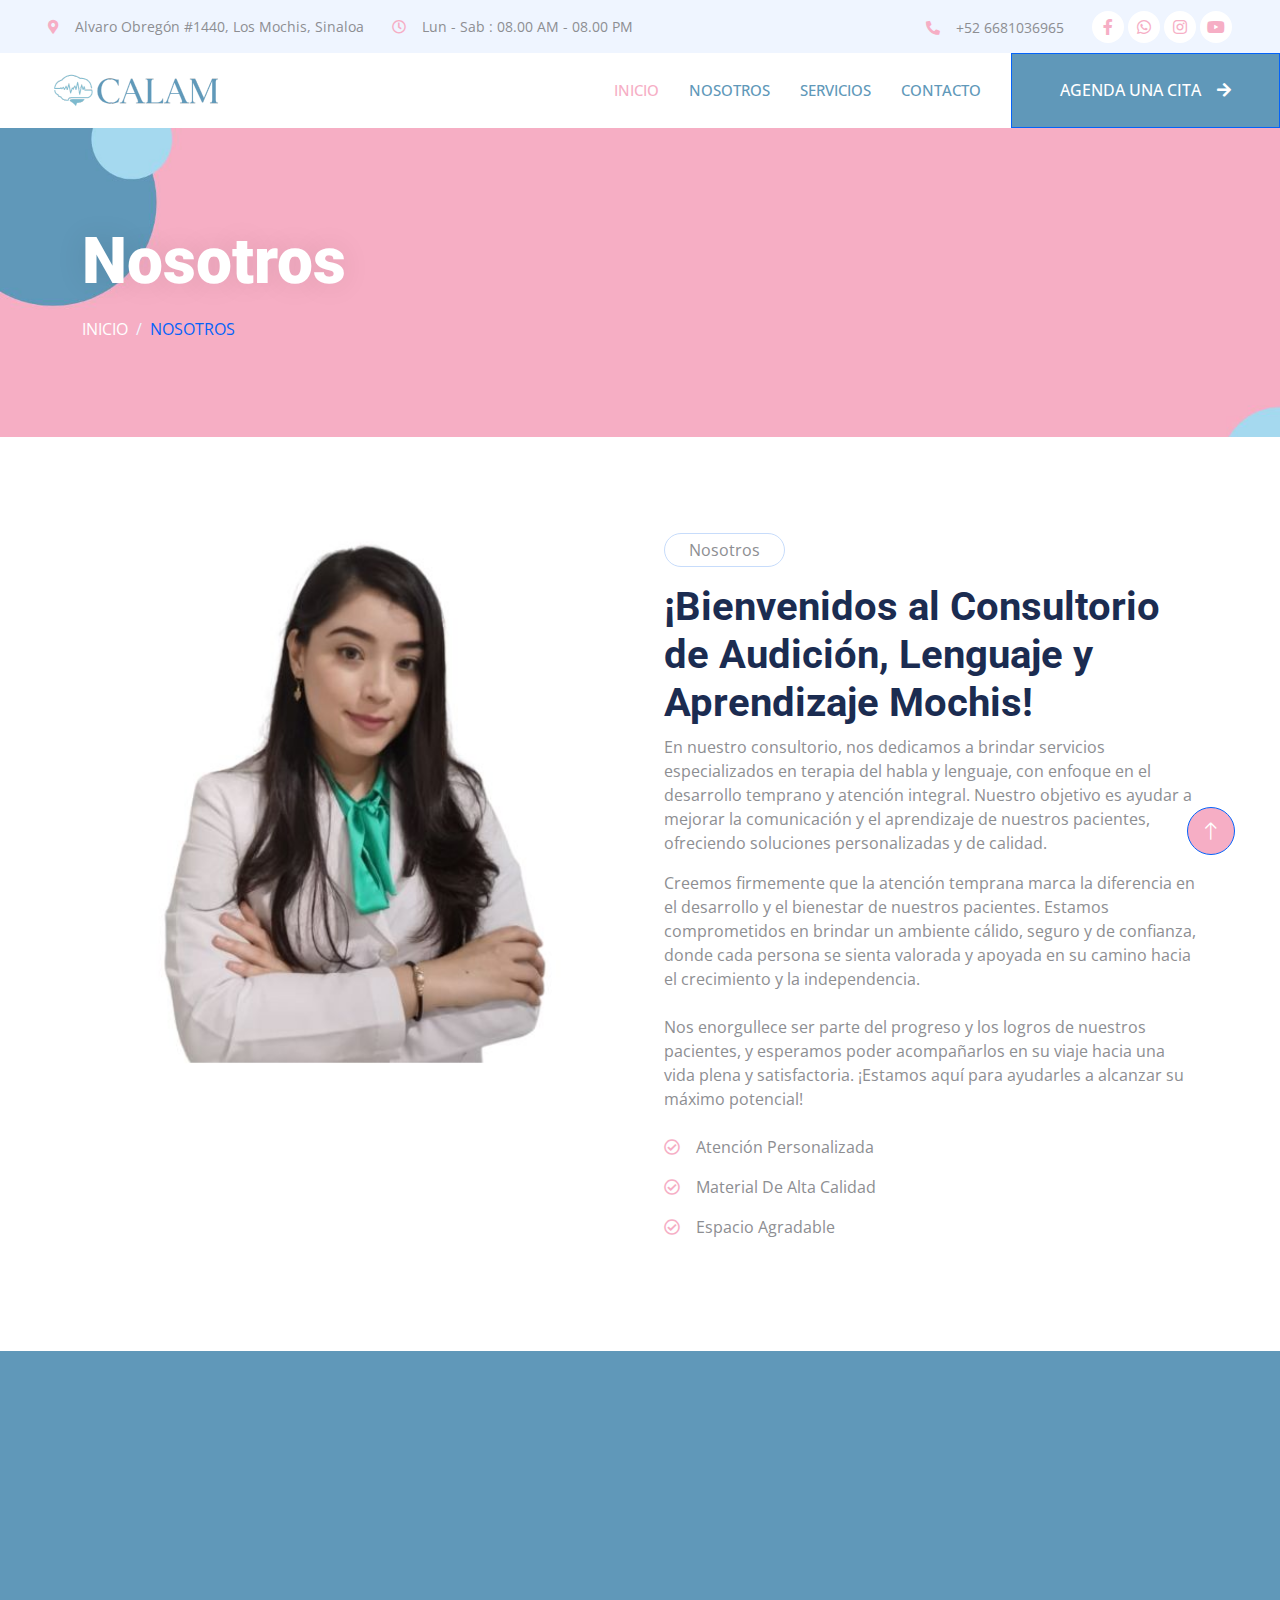
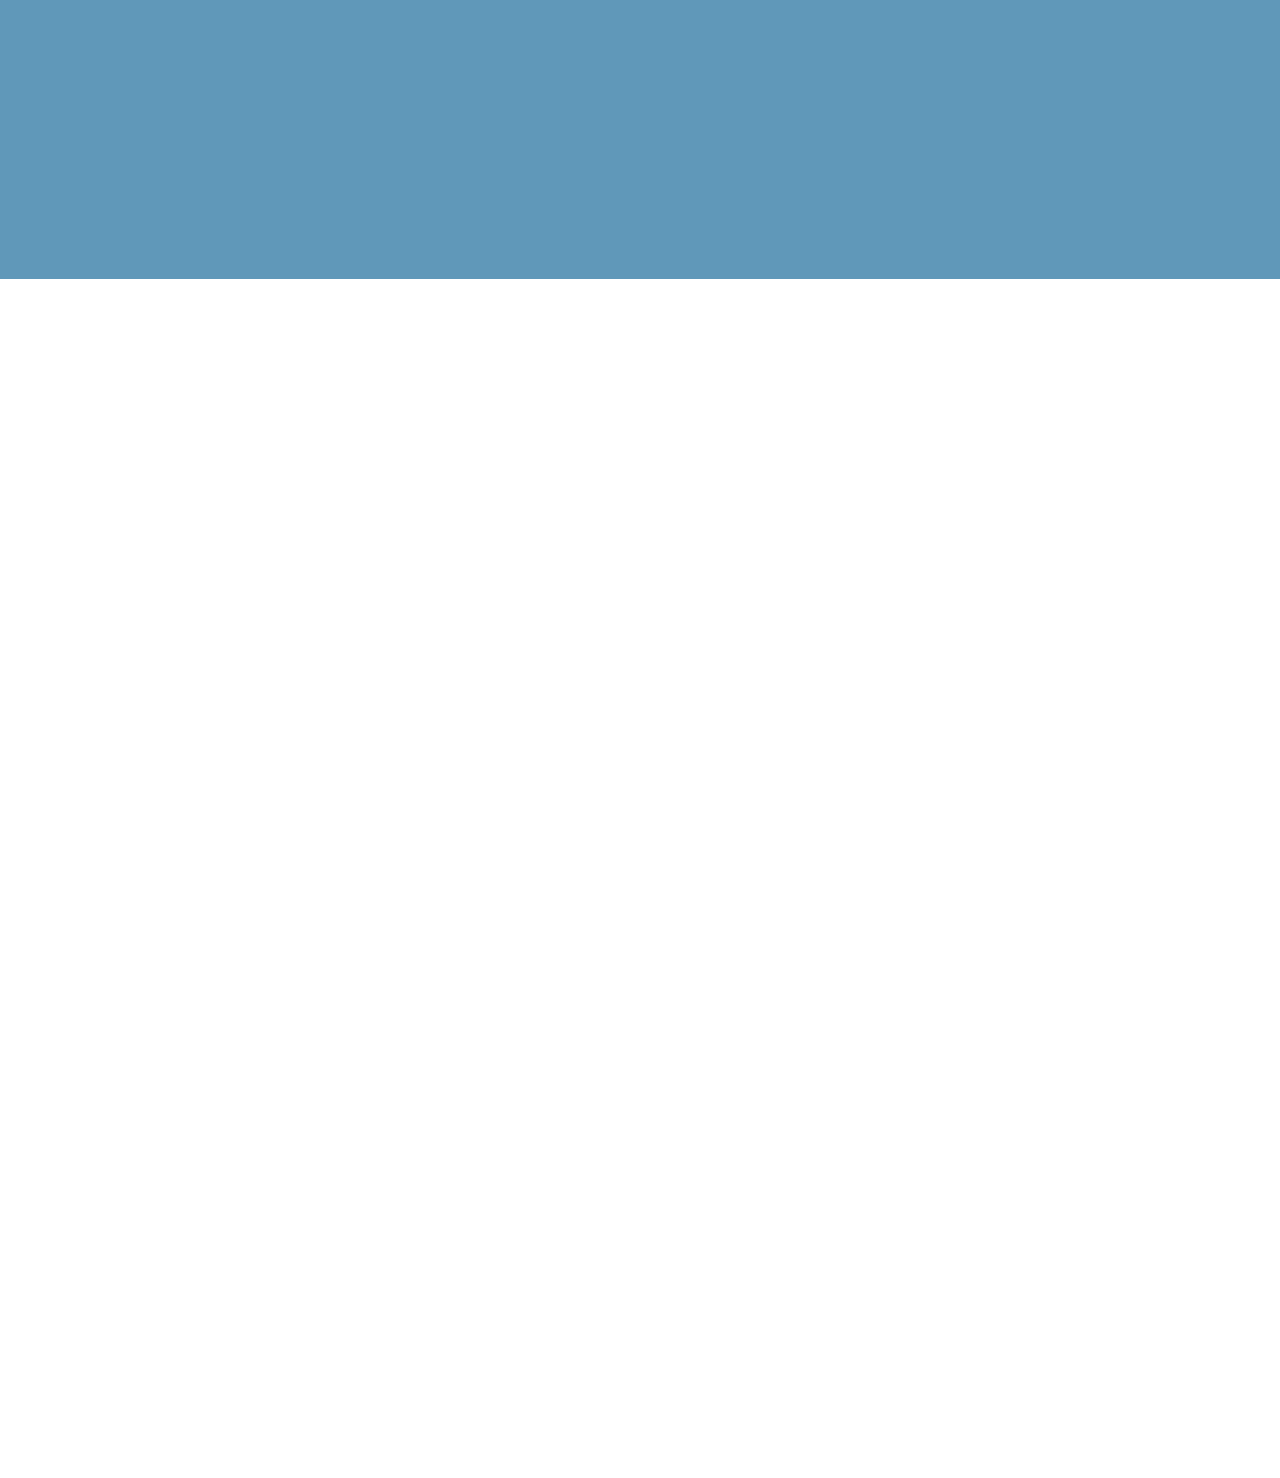
<file: CALAM/about.html>
<!DOCTYPE html>
<html lang="en">
  <head>
    <meta charset="utf-8" />
    <title>CALAM</title>
    <meta content="width=device-width, initial-scale=1.0" name="viewport" />
    <meta content="" name="keywords" />
    <meta content="" name="description" />

    <!-- Favicon -->
    <link href="img/logoi.png" rel="icon" />

    <!-- Google Web Fonts -->
    <link rel="preconnect" href="https://fonts.googleapis.com" />
    <link rel="preconnect" href="https://fonts.gstatic.com" crossorigin />
    <link
      href="https://fonts.googleapis.com/css2?family=Open+Sans:wght@400;500&family=Roboto:wght@500;700;900&display=swap"
      rel="stylesheet"
    />

    <!-- Icon Font Stylesheet -->
    <link
      href="https://cdnjs.cloudflare.com/ajax/libs/font-awesome/5.10.0/css/all.min.css"
      rel="stylesheet"
    />
    <link
      href="https://cdn.jsdelivr.net/npm/bootstrap-icons@1.4.1/font/bootstrap-icons.css"
      rel="stylesheet"
    />

    <!-- Libraries Stylesheet -->
    <link href="lib/animate/animate.min.css" rel="stylesheet" />
    <link href="lib/owlcarousel/assets/owl.carousel.min.css" rel="stylesheet" />
    <link
      href="lib/tempusdominus/css/tempusdominus-bootstrap-4.min.css"
      rel="stylesheet"
    />

    <!-- Customized Bootstrap Stylesheet -->
    <link href="css/bootstrap.min.css" rel="stylesheet" />

    <!-- Template Stylesheet -->
    <link href="css/style.css" rel="stylesheet" />
  </head>

  <body>
    <!-- Spinner Start -->
    <div
      id="spinner"
      class="show bg-white position-fixed translate-middle w-100 vh-100 top-50 start-50 d-flex align-items-center justify-content-center"
    >
      <div
        class="spinner-grow text-primary"
        style="width: 3rem; height: 3rem"
        role="status"
      >
        <span class="sr-only">Cargando...</span>
      </div>
    </div>
    <!-- Spinner End -->

    <!-- Topbar Start -->
    <div class="container-fluid bg-light p-0 wow fadeIn" data-wow-delay="0.1s">
      <div class="row gx-0 d-none d-lg-flex">
        <div class="col-lg-7 px-5 text-start">
          <div class="h-100 d-inline-flex align-items-center py-3 me-4">
            <small class="fa fa-map-marker-alt text-custom me-3"></small>
            <small>Alvaro Obregón #1440, Los Mochis, Sinaloa</small>
          </div>
          <div class="h-100 d-inline-flex align-items-center py-3">
            <small class="far fa-clock text-custom me-3"></small>
            <small>Lun - Sab : 08.00 AM - 08.00 PM</small>
          </div>
        </div>
        <div class="col-lg-5 px-5 text-end">
          <div class="h-100 d-inline-flex align-items-center py-3 me-4">
            <small class="fa fa-phone-alt text-custom me-3"></small>
            <small>+52 6681036965</small>
          </div>
          <div class="h-100 d-inline-flex align-items-center">
            <a
              class="btn btn-sm-square rounded-circle bg-white text-primary me-1"
              href="https://www.facebook.com/CALAM.Centrodeaudicionlenguajeyaprendizajemochis"
              ><i class="fab fa-facebook-f" style="color: #f6aec5"></i
            ></a>
            <a
              class="btn btn-sm-square rounded-circle bg-white text-primary me-1"
              href="https://api.whatsapp.com/send?phone=5216681036965"
              ><i class="fab fa-whatsapp" style="color: #f6aec5"></i
            ></a>
            <a
              class="btn btn-sm-square rounded-circle bg-white text-primary me-1"
              href="https://www.instagram.com/calam_losmochis"
              ><i class="fab fa-instagram" style="color: #f6aec5"></i
            ></a>
            <a
              class="btn btn-sm-square rounded-circle bg-white text-primary me-0"
              href="https://www.youtube.com/@calam_lm"
              ><i class="fab fa-youtube" style="color: #f6aec5"></i
            ></a>
          </div>
        </div>
      </div>
    </div>

    <!-- Topbar End -->

    <!-- Navbar Start -->
    <nav
      class="navbar navbar-expand-lg bg-white navbar-light sticky-top p-0 wow fadeIn"
      data-wow-delay="0.1s"
    >
      <a
        href="index.html"
        class="navbar-brand d-flex align-items-center px-4 px-lg-5"
      >
        <h1 class="m-0 text-primary">
          <img src="img/logo.png" alt="Logo" />
        </h1>
      </a>
      <button
        type="button"
        class="navbar-toggler me-4"
        data-bs-toggle="collapse"
        data-bs-target="#navbarCollapse"
      >
        <span class="navbar-toggler-icon"></span>
      </button>
      <div class="collapse navbar-collapse" id="navbarCollapse">
        <div class="navbar-nav ms-auto p-4 p-lg-0">
          <a href="index.html" class="nav-item nav-link active">Inicio</a>
          <a href="about.html" class="nav-item nav-link">Nosotros</a>
          <a href="service.html" class="nav-item nav-link">Servicios</a>
          <a href="contact.html" class="nav-item nav-link">Contacto</a>
        </div>
        <a
          href="https://api.whatsapp.com/send?phone=5216684221395"
          class="btn btn-primary rounded-0 py-4 px-lg-5 d-none d-lg-block"
          style="background-color: #6098b9"
          >AGENDA UNA CITA<i class="fa fa-arrow-right ms-3"></i
        ></a>
      </div>
    </nav>
    <!-- Navbar End -->

    <!-- Page Header Start -->
    <div
      class="container-fluid page-header py-5 mb-5 wow fadeIn"
      data-wow-delay="0.1s"
    >
      <div class="container py-5">
        <h1 class="display-3 text-white mb-3 animated slideInDown">Nosotros</h1>
        <nav aria-label="breadcrumb animated slideInDown">
          <ol class="breadcrumb text-uppercase mb-0">
            <li class="breadcrumb-item">
              <a class="text-white" href="#">Inicio</a>
            </li>
            <li class="breadcrumb-item text-primary active" aria-current="page">
              Nosotros
            </li>
          </ol>
        </nav>
      </div>
    </div>
    <!-- Page Header End -->

    <!-- About Start -->
    <div class="container-xxl py-5">
      <div class="container">
        <div class="row g-5">
          <div class="col-lg-6 wow fadeIn" data-wow-delay="0.1s">
            <div class="d-flex flex-column">
              <img
                class="img-fluid rounded w-100 align-self-end"
                src="img/about-2.jpg"
                alt=""
              />
            </div>
          </div>
          <div class="col-lg-6 wow fadeIn" data-wow-delay="0.5s">
            <p class="d-inline-block border rounded-pill py-1 px-4">Nosotros</p>
            <h1 class="text-mb-3">
              ¡Bienvenidos al Consultorio de Audición, Lenguaje y Aprendizaje
              Mochis!
            </h1>
            <p>
              En nuestro consultorio, nos dedicamos a brindar servicios
              especializados en terapia del habla y lenguaje, con enfoque en el
              desarrollo temprano y atención integral. Nuestro objetivo es
              ayudar a mejorar la comunicación y el aprendizaje de nuestros
              pacientes, ofreciendo soluciones personalizadas y de calidad.
            </p>
            <p class="mb-4">
              Creemos firmemente que la atención temprana marca la diferencia en
              el desarrollo y el bienestar de nuestros pacientes. Estamos
              comprometidos en brindar un ambiente cálido, seguro y de
              confianza, donde cada persona se sienta valorada y apoyada en su
              camino hacia el crecimiento y la independencia.
            </p>
            <p class="mb-4">
              Nos enorgullece ser parte del progreso y los logros de nuestros
              pacientes, y esperamos poder acompañarlos en su viaje hacia una
              vida plena y satisfactoria. ¡Estamos aquí para ayudarles a
              alcanzar su máximo potencial!
            </p>
            <p>
              <i class="far fa-check-circle text-custom me-3"></i>Atención
              Personalizada
            </p>
            <p>
              <i class="far fa-check-circle text-custom me-3"></i>Material De
              Alta Calidad
            </p>
            <p>
              <i class="far fa-check-circle text-custom me-3"></i>Espacio
              Agradable
            </p>
          </div>
        </div>
      </div>
    </div>
    <!-- About End -->

    <!-- Feature Start -->
    <div class="container-fluid bg-custom overflow-hidden my-5 px-lg-0">
      <div class="container feature px-lg-0">
        <div class="row g-0 mx-lg-0">
          <div
            class="col-lg-6 feature-text py-5 wow fadeIn"
            data-wow-delay="0.1s"
          >
            <div class="p-lg-5 ps-lg-0">
              <p
                class="d-inline-block border rounded-pill text-light py-1 px-4"
              >
                Características
              </p>
              <h1 class="text-white mb-4">Por qué elegirnos</h1>
              <p class="text-white mb-4 pb-2">
                Recibe el apoyo necesario en tu camino hacia el crecimiento, el
                aprendizaje y una mejor calidad de vida
              </p>
              <div class="row g-4">
                <div class="col-6">
                  <div class="d-flex align-items-center">
                    <div
                      class="d-flex flex-shrink-0 align-items-center justify-content-center rounded-circle bg-light"
                      style="width: 55px; height: 55px"
                    >
                      <i class="fa fa-user-md text-custom2"></i>
                    </div>
                    <div class="ms-4">
                      <h5 class="text-white mb-0">Terapeutas Certificados</h5>
                    </div>
                  </div>
                </div>
                <div class="col-6">
                  <div class="d-flex align-items-center">
                    <div
                      class="d-flex flex-shrink-0 align-items-center justify-content-center rounded-circle bg-light"
                      style="width: 55px; height: 55px"
                    >
                      <i class="fa fa-check text-custom2"></i>
                    </div>
                    <div class="ms-4">
                      <h5 class="text-white mb-0">Atención Personalizada</h5>
                    </div>
                  </div>
                </div>
                <div class="col-6">
                  <div class="d-flex align-items-center">
                    <div
                      class="d-flex flex-shrink-0 align-items-center justify-content-center rounded-circle bg-light"
                      style="width: 55px; height: 55px"
                    >
                      <i class="fa fa-comment-medical text-custom2"></i>
                    </div>
                    <div class="ms-4">
                      <h5 class="text-white mb-0">Consulta Positiva</h5>
                    </div>
                  </div>
                </div>
                <div class="col-6">
                  <div class="d-flex align-items-center">
                    <div
                      class="d-flex flex-shrink-0 align-items-center justify-content-center rounded-circle bg-light"
                      style="width: 55px; height: 55px"
                    >
                      <i class="fa fa-headphones text-custom2"></i>
                    </div>
                    <div class="ms-4">
                      <h5 class="text-white mb-0">Ayuda en Línea</h5>
                    </div>
                  </div>
                </div>
              </div>
            </div>
          </div>
          <div
            class="col-lg-6 pe-lg-0 wow fadeIn"
            data-wow-delay="0.5s"
            style="min-height: 400px"
          >
            <div class="position-relative h-100">
              <img
                class="position-absolute img-fluid w-100 h-100"
                src="img/feature2.jpg"
                style="object-fit: cover"
                alt=""
              />
            </div>
          </div>
        </div>
      </div>
    </div>
    <!-- Feature End -->

  <!-- Team Start -->
  <div class="container-xxl py-5">
    <div class="container">
      <div class="text-center mx-auto mb-5 wow fadeInUp" data-wow-delay="0.1s" style="max-width: 600px">
        <p class="d-inline-block border rounded-pill py-1 px-4">Terapeutas</p>
        <h1>Nuestros Terapeutas</h1>
      </div>
      <div class="row g-4 justify-content-center">
        <div class="col-lg-3 col-md-6 wow fadeInUp" data-wow-delay="0.1s">
          <div class="team-item position-relative rounded overflow-hidden">
            <div class="overflow-hidden">
              <img class="img-fluid" src="img/team-1.jpg" alt="">
            </div>
            <div class="team-text bg-light text-center p-4">
              <h5>María José Guerrero Vea</h5>
              <p class="text-custom">Terapia de Audición y Lenguaje</p>
              <div class="team-social text-center">
                <a class="btn btn-square" href="https://www.facebook.com/CALAM.Centrodeaudicionlenguajeyaprendizajemochis"><i class="fab fa-facebook-f"></i></a>
                <a class="btn btn-square" href="https://api.whatsapp.com/send?phone=5216681036965"><i class="fab fa-whatsapp"></i></a>
                <a class="btn btn-square" href="https://www.instagram.com/calam_losmochis"><i class="fab fa-instagram"></i></a>
              </div>
            </div>
          </div>
        </div>
        <div class="col-lg-3 col-md-6 wow fadeInUp" data-wow-delay="0.3s">
          <div class="team-item position-relative rounded overflow-hidden">
            <div class="overflow-hidden">
              <img class="img-fluid" src="img/team-2.jpg" alt="">
            </div>
            <div class="team-text bg-light text-center p-4">
              <h5>Mónica Sandoval</h5>
              <p class="text-custom">Psicología</p>
              <div class="team-social text-center">
                <a class="btn btn-square" href="https://www.facebook.com/CALAM.Centrodeaudicionlenguajeyaprendizajemochis"><i class="fab fa-facebook-f"></i></a>
                <a class="btn btn-square" href="https://api.whatsapp.com/send?phone=5216681036965"><i class="fab fa-whatsapp"></i></a>
                <a class="btn btn-square" href="https://www.instagram.com/calam_losmochis"><i class="fab fa-instagram"></i></a>
              </div>
            </div>
          </div>
        </div>
      </div>
    </div>
  </div>
</div>
<!-- Team End -->

    <!-- Footer Start -->
    <div
      class="container-fluid bg-custom text-light footer mt-5 pt-5 wow fadeIn"
      data-wow-delay="0.1s"
    >
      <div class="container py-5">
        <div class="row g-5">
          <div class="col-lg-3 col-md-6">
            <h5 class="text-light mb-4">Dirección</h5>
            <p class="mb-2">
              <i class="fa fa-map-marker-alt me-3"></i>Alvaro Obregón #1440
            </p>
            <p class="mb-2">
              <i class="fa fa-phone-alt me-3"></i>+52 6681036965
            </p>
            <p class="mb-2">
              <i class="fa fa-envelope me-3"></i>contacto.calam@gmail.com
            </p>
            <div class="d-flex pt-2">
              <a
                class="btn btn-outline-light btn-social rounded-circle"
                href="https://api.whatsapp.com/send?phone=5216681036965"
                ><i class="fab fa-whatsapp"></i
              ></a>
              <a
                class="btn btn-outline-light btn-social rounded-circle"
                href="https://www.facebook.com/CALAM.Centrodeaudicionlenguajeyaprendizajemochis"
                ><i class="fab fa-facebook-f"></i
              ></a>
              <a
                class="btn btn-outline-light btn-social rounded-circle"
                href="https://www.instagram.com/calam_losmochis"
                ><i class="fab fa-instagram"></i
              ></a>
              <a
                class="btn btn-outline-light btn-social rounded-circle"
                href="https://www.youtube.com/@calam_lm"
                ><i class="fab fa-youtube"></i
              ></a>
            </div>
          </div>
          <div class="col-lg-3 col-md-6">
            <h5 class="text-light mb-4">Servicios</h5>
            <a class="btn btn-link" href="service.html">Terapia de Habla y Lenguaje</a>
            <a class="btn btn-link" href="service.html">Disfagia Orofaríngea</a>
            <a class="btn btn-link" href="service.html">Apoyo Extra Escolar</a>
            <a class="btn btn-link" href="service.html">Lesiones Cerebrales</a>
            <a class="btn btn-link" href="service.html">Terapia Psicológica</a>
            <a class="btn btn-link" href="service.html">Rehabilitación Física</a>
          </div>
          <div class="col-lg-3 col-md-6">
            <h5 class="text-light mb-4">Links Rápidos</h5>
            <a class="btn btn-link" href="about.html">Nosotros</a>
            <a class="btn btn-link" href="contact.html">Contacto</a>
            <a class="btn btn-link" href="service.html">Servicios</a>
            <a class="btn btn-link" href="https://wa.me/5216681036965?text=Hola%20Quisiera%20agendar%20una%20cita%20en%20el%20Consultorio%20de%20Audición,%20Lenguaje%20y%20Aprendizaje">Ayuda</a>
          </div>
          <div class="col-lg-3 col-md-6">
            <h5 class="text-light mb-4">Novedades</h5>
            <p>Te mantendremos informado sobre nuestras actualizaciones</p>
            <div class="position-relative mx-auto" style="max-width: 400px">
              <input
                class="form-control border-0 w-100 py-3 ps-4 pe-5"
                type="text"
                placeholder="Télefono"
              />
              <a
              type="button"
              class="btn btn-primary py-2 position-absolute top-0 end-0 mt-2 me-2"
              style="background-color: #f6aec5"
              href="https://wa.me/5216681036965?text=Hola%20Quisiera%20agendar%20una%20cita%20en%20el%20Consultorio%20de%20Audición,%20Lenguaje%20y%20Aprendizaje"
            >
              Enviar
            </a>
            </div>
          </div>
        </div>
      </div>
      <div class="container">
        <div class="copyright">
          <div class="row">
            <div class="col-md-6 text-center text-md-start mb-3 mb-md-0">
              &copy;
              <a class="border-bottom" href="https://calam.com.mx">CALAM</a>,
              Todos los derechos reservados.
            </div>
            <div class="col-md-6 text-center text-md-end">
              Diseñado por
              <a class="border-bottom" href="https://calam.com.mx">CALAM</a>
            </div>
          </div>
        </div>
      </div>
    </div>
    <!-- Footer End -->

    <!-- Back to Top -->
    <a
      href="#"
      class="btn btn-lg btn-primary btn-lg-square rounded-circle back-to-top"
      style="background-color: #f6aec5"
      ><i class="bi bi-arrow-up" style="background-color: #f6aec5"></i
    ></a>

    <!-- JavaScript Libraries -->
    <script src="https://code.jquery.com/jquery-3.4.1.min.js"></script>
    <script src="https://cdn.jsdelivr.net/npm/bootstrap@5.0.0/dist/js/bootstrap.bundle.min.js"></script>
    <script src="lib/wow/wow.min.js"></script>
    <script src="lib/easing/easing.min.js"></script>
    <script src="lib/waypoints/waypoints.min.js"></script>
    <script src="lib/counterup/counterup.min.js"></script>
    <script src="lib/owlcarousel/owl.carousel.min.js"></script>
    <script src="lib/tempusdominus/js/moment.min.js"></script>
    <script src="lib/tempusdominus/js/moment-timezone.min.js"></script>
    <script src="lib/tempusdominus/js/tempusdominus-bootstrap-4.min.js"></script>

    <!-- Template Javascript -->
    <script src="js/main.js"></script>
  </body>
</html>
</file>
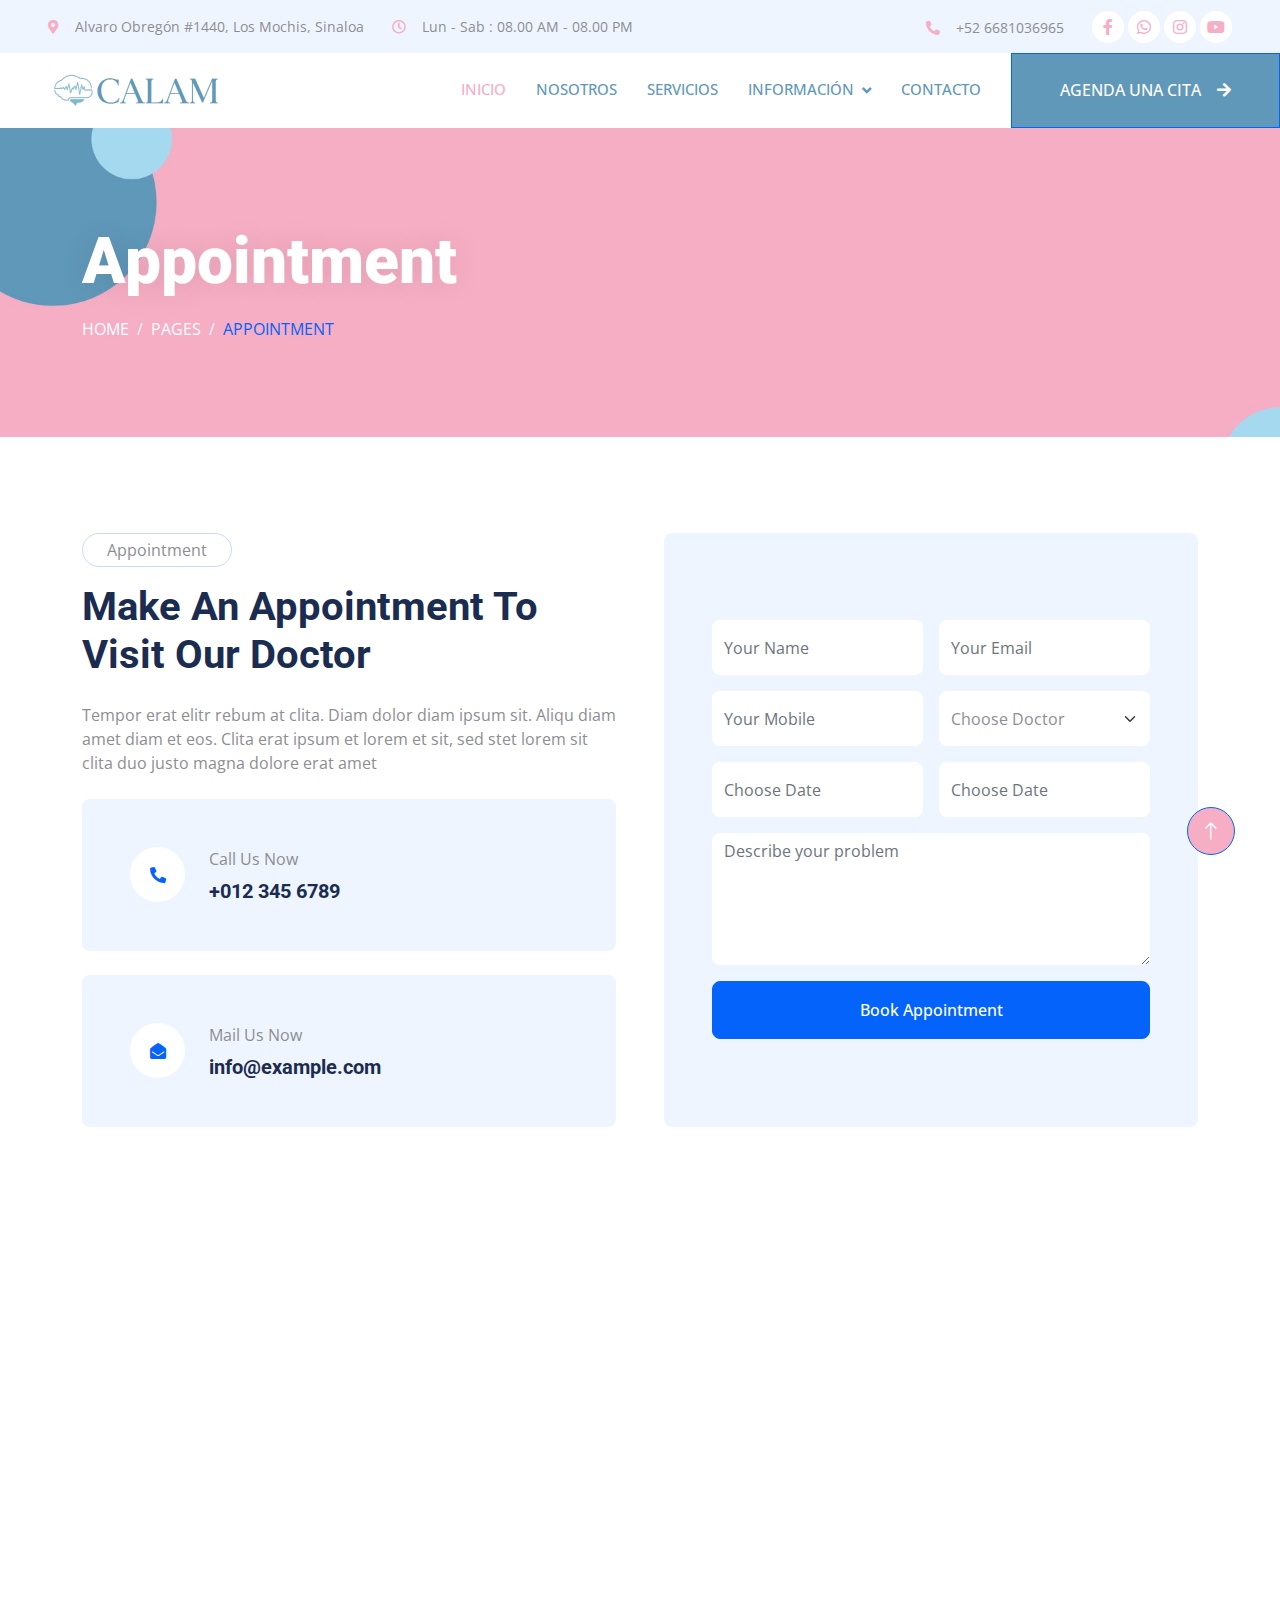
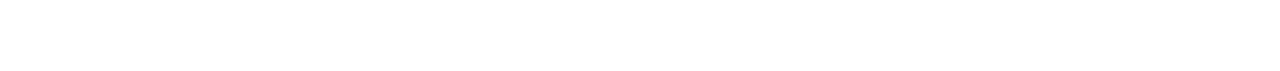
<file: CALAM/appointment.html>
<!DOCTYPE html>
<html lang="en">

<head>
    <meta charset="utf-8">
    <title>CALAM</title>
    <meta content="width=device-width, initial-scale=1.0" name="viewport">
    <meta content="" name="keywords">
    <meta content="" name="description">

    <!-- Favicon -->
    <link href="img/logoi.png" rel="icon">

    <!-- Google Web Fonts -->
    <link rel="preconnect" href="https://fonts.googleapis.com">
    <link rel="preconnect" href="https://fonts.gstatic.com" crossorigin>
    <link
        href="https://fonts.googleapis.com/css2?family=Open+Sans:wght@400;500&family=Roboto:wght@500;700;900&display=swap"
        rel="stylesheet">

    <!-- Icon Font Stylesheet -->
    <link href="https://cdnjs.cloudflare.com/ajax/libs/font-awesome/5.10.0/css/all.min.css" rel="stylesheet">
    <link href="https://cdn.jsdelivr.net/npm/bootstrap-icons@1.4.1/font/bootstrap-icons.css" rel="stylesheet">

    <!-- Libraries Stylesheet -->
    <link href="lib/animate/animate.min.css" rel="stylesheet">
    <link href="lib/owlcarousel/assets/owl.carousel.min.css" rel="stylesheet">
    <link href="lib/tempusdominus/css/tempusdominus-bootstrap-4.min.css" rel="stylesheet" />

    <!-- Customized Bootstrap Stylesheet -->
    <link href="css/bootstrap.min.css" rel="stylesheet">

    <!-- Template Stylesheet -->
    <link href="css/style.css" rel="stylesheet">
</head>

<body>
    <!-- Spinner Start -->
    <div id="spinner"
        class="show bg-white position-fixed translate-middle w-100 vh-100 top-50 start-50 d-flex align-items-center justify-content-center">
        <div class="spinner-grow text-primary" style="width: 3rem; height: 3rem;" role="status">
            <span class="sr-only">Cargando...</span>
        </div>
    </div>
    <!-- Spinner End -->


    <!-- Topbar Start -->
    <div class="container-fluid bg-light p-0 wow fadeIn" data-wow-delay="0.1s">
        <div class="row gx-0 d-none d-lg-flex">
            <div class="col-lg-7 px-5 text-start">
                <div class="h-100 d-inline-flex align-items-center py-3 me-4">
                    <small class="fa fa-map-marker-alt text-custom me-3"></small>
                    <small>Alvaro Obregón #1440, Los Mochis, Sinaloa</small>
                </div>
                <div class="h-100 d-inline-flex align-items-center py-3">
                    <small class="far fa-clock text-custom me-3"></small>
                    <small>Lun - Sab : 08.00 AM - 08.00 PM</small>
                </div>
            </div>
            <div class="col-lg-5 px-5 text-end">
                <div class="h-100 d-inline-flex align-items-center py-3 me-4">
                    <small class="fa fa-phone-alt text-custom me-3"></small>
                    <small>+52 6681036965</small>
                </div>
                <div class="h-100 d-inline-flex align-items-center">
                    <a class="btn btn-sm-square rounded-circle bg-white text-primary me-1" href="https://www.facebook.com/CALAM.Centrodeaudicionlenguajeyaprendizajemochis"><i class="fab fa-facebook-f" style="color: #F6AEC5;"></i></a>
                    <a class="btn btn-sm-square rounded-circle bg-white text-primary me-1" href="https://api.whatsapp.com/send?phone=5216681036965"><i class="fab fa-whatsapp" style="color: #F6AEC5;"></i></a>
                    <a class="btn btn-sm-square rounded-circle bg-white text-primary me-1" href="https://www.instagram.com/calam_losmochis"><i class="fab fa-instagram" style="color: #F6AEC5;"></i></a>
                    <a class="btn btn-sm-square rounded-circle bg-white text-primary me-0" href="https://api.whatsapp.com/send?phone=5216681036965"><i class="fab fa-youtube" style="color: #F6AEC5;"></i></a>
                </div>
            </div>
        </div>
    </div>
    
    <!-- Topbar End -->


    <!-- Navbar Start -->
    <nav class="navbar navbar-expand-lg bg-white navbar-light sticky-top p-0 wow fadeIn" data-wow-delay="0.1s">
        <a href="index.html" class="navbar-brand d-flex align-items-center px-4 px-lg-5">
            <h1 class="m-0 text-primary">
                <img src="img/logo.png" alt="Logo">
              </h1>
        </a>
        <button type="button" class="navbar-toggler me-4" data-bs-toggle="collapse" data-bs-target="#navbarCollapse">
            <span class="navbar-toggler-icon"></span>
        </button>
        <div class="collapse navbar-collapse" id="navbarCollapse">
            <div class="navbar-nav ms-auto p-4 p-lg-0">
                <a href="index.html" class="nav-item nav-link active">Inicio</a>
                <a href="about.html" class="nav-item nav-link">Nosotros</a>
                <a href="service.html" class="nav-item nav-link">Servicios</a>
                <div class="nav-item dropdown">
                    <a href="#" class="nav-link dropdown-toggle" data-bs-toggle="dropdown">Información</a>
                    <div class="dropdown-menu rounded-0 rounded-bottom m-0">
                        <a href="feature.html" class="dropdown-item">Padres de Familia</a>
                        <a href="team.html" class="dropdown-item">Preguntas Frecuentes</a>
                        <a href="appointment.html" class="dropdown-item">Nuestro Equipo</a>
                        <a href="testimonial.html" class="dropdown-item">Testimonios</a>
                    </div>
                </div>
                <a href="contact.html" class="nav-item nav-link">Contacto</a>
            </div>
            <a href="https://api.whatsapp.com/send?phone=5216684221395" class="btn btn-primary rounded-0 py-4 px-lg-5 d-none d-lg-block" style="background-color: #6098B9;">AGENDA UNA CITA<i class="fa fa-arrow-right ms-3"></i></a>
        </div>
    </nav>
    <!-- Navbar End -->


    <!-- Page Header Start -->
    <div class="container-fluid page-header py-5 mb-5 wow fadeIn" data-wow-delay="0.1s">
        <div class="container py-5">
            <h1 class="display-3 text-white mb-3 animated slideInDown">Appointment</h1>
            <nav aria-label="breadcrumb animated slideInDown">
                <ol class="breadcrumb text-uppercase mb-0">
                    <li class="breadcrumb-item"><a class="text-white" href="#">Home</a></li>
                    <li class="breadcrumb-item"><a class="text-white" href="#">Pages</a></li>
                    <li class="breadcrumb-item text-primary active" aria-current="page">Appointment</li>
                </ol>
            </nav>
        </div>
    </div>
    <!-- Page Header End -->


    <!-- Appointment Start -->
    <div class="container-xxl py-5">
        <div class="container">
            <div class="row g-5">
                <div class="col-lg-6 wow fadeInUp" data-wow-delay="0.1s">
                    <p class="d-inline-block border rounded-pill py-1 px-4">Appointment</p>
                    <h1 class="mb-4">Make An Appointment To Visit Our Doctor</h1>
                    <p class="mb-4">Tempor erat elitr rebum at clita. Diam dolor diam ipsum sit. Aliqu diam amet diam et eos. Clita erat ipsum et lorem et sit, sed stet lorem sit clita duo justo magna dolore erat amet</p>
                    <div class="bg-light rounded d-flex align-items-center p-5 mb-4">
                        <div class="d-flex flex-shrink-0 align-items-center justify-content-center rounded-circle bg-white" style="width: 55px; height: 55px;">
                            <i class="fa fa-phone-alt text-primary"></i>
                        </div>
                        <div class="ms-4">
                            <p class="mb-2">Call Us Now</p>
                            <h5 class="mb-0">+012 345 6789</h5>
                        </div>
                    </div>
                    <div class="bg-light rounded d-flex align-items-center p-5">
                        <div class="d-flex flex-shrink-0 align-items-center justify-content-center rounded-circle bg-white" style="width: 55px; height: 55px;">
                            <i class="fa fa-envelope-open text-primary"></i>
                        </div>
                        <div class="ms-4">
                            <p class="mb-2">Mail Us Now</p>
                            <h5 class="mb-0">info@example.com</h5>
                        </div>
                    </div>
                </div>
                <div class="col-lg-6 wow fadeInUp" data-wow-delay="0.5s">
                    <div class="bg-light rounded h-100 d-flex align-items-center p-5">
                        <form>
                            <div class="row g-3">
                                <div class="col-12 col-sm-6">
                                    <input type="text" class="form-control border-0" placeholder="Your Name" style="height: 55px;">
                                </div>
                                <div class="col-12 col-sm-6">
                                    <input type="email" class="form-control border-0" placeholder="Your Email" style="height: 55px;">
                                </div>
                                <div class="col-12 col-sm-6">
                                    <input type="text" class="form-control border-0" placeholder="Your Mobile" style="height: 55px;">
                                </div>
                                <div class="col-12 col-sm-6">
                                    <select class="form-select border-0" style="height: 55px;">
                                        <option selected>Choose Doctor</option>
                                        <option value="1">Doctor 1</option>
                                        <option value="2">Doctor 2</option>
                                        <option value="3">Doctor 3</option>
                                    </select>
                                </div>
                                <div class="col-12 col-sm-6">
                                    <div class="date" id="date" data-target-input="nearest">
                                        <input type="text"
                                            class="form-control border-0 datetimepicker-input"
                                            placeholder="Choose Date" data-target="#date" data-toggle="datetimepicker" style="height: 55px;">
                                    </div>
                                </div>
                                <div class="col-12 col-sm-6">
                                    <div class="time" id="time" data-target-input="nearest">
                                        <input type="text"
                                            class="form-control border-0 datetimepicker-input"
                                            placeholder="Choose Date" data-target="#time" data-toggle="datetimepicker" style="height: 55px;">
                                    </div>
                                </div>
                                <div class="col-12">
                                    <textarea class="form-control border-0" rows="5" placeholder="Describe your problem"></textarea>
                                </div>
                                <div class="col-12">
                                    <button class="btn btn-primary w-100 py-3" type="submit">Book Appointment</button>
                                </div>
                            </div>
                        </form>
                    </div>
                </div>
            </div>
        </div>
    </div>
    <!-- Appointment End -->
        

    <!-- Footer Start -->
    <div class="container-fluid bg-custom text-light footer mt-5 pt-5 wow fadeIn" data-wow-delay="0.1s">
        <div class="container py-5">
            <div class="row g-5">
                <div class="col-lg-3 col-md-6">
                    <h5 class="text-light mb-4">Dirección</h5>
                    <p class="mb-2"><i class="fa fa-map-marker-alt me-3"></i>Alvaro Obregón #1440</p>
                    <p class="mb-2"><i class="fa fa-phone-alt me-3"></i>+52 6681036965</p>
                    <p class="mb-2"><i class="fa fa-envelope me-3"></i>contacto.calam@gmail.com</p>
                    <div class="d-flex pt-2">
                        <a class="btn btn-outline-light btn-social rounded-circle"
                            href="https://api.whatsapp.com/send?phone=5216681036965"><i class="fab fa-whatsapp"></i></a>
                        <a class="btn btn-outline-light btn-social rounded-circle"
                            href="https://www.facebook.com/CALAM.Centrodeaudicionlenguajeyaprendizajemochis"><i class="fab fa-facebook-f"></i></a>
                        <a class="btn btn-outline-light btn-social rounded-circle"
                            href="https://www.instagram.com/calam_losmochis"><i class="fab fa-instagram"></i></a>
                        <a class="btn btn-outline-light btn-social rounded-circle"
                            href="https://api.whatsapp.com/send?phone=5216681036965"><i class="fab fa-youtube"></i></a>
                    </div>
                </div>
                <div class="col-lg-3 col-md-6">
                    <h5 class="text-light mb-4">Servicios</h5>
                    <a class="btn btn-link" href="">Terapia de Habla y Lenguaje</a>
                    <a class="btn btn-link" href="">Disfagia Orofaríngea</a>
                    <a class="btn btn-link" href="">Apoyo Extra Escolar</a>
                    <a class="btn btn-link" href="">Lesiones Cerebrales</a>
                    <a class="btn btn-link" href="">Terapia Psicológica</a>
                    <a class="btn btn-link" href="">Rehabilitación Física</a>
                </div>
                <div class="col-lg-3 col-md-6">
                    <h5 class="text-light mb-4">Links Rápidos</h5>
                    <a class="btn btn-link" href="">Nosotros</a>
                    <a class="btn btn-link" href="">Contacto</a>
                    <a class="btn btn-link" href="">Servicios</a>
                    <a class="btn btn-link" href="">Testimonios</a>
                    <a class="btn btn-link" href="">Ayuda</a>
                </div>
                <div class="col-lg-3 col-md-6">
                    <h5 class="text-light mb-4">Novedades</h5>
                    <p>Te mantendremos informado sobre nuestras actualizaciones</p>
                    <div class="position-relative mx-auto" style="max-width: 400px;">
                        <input class="form-control border-0 w-100 py-3 ps-4 pe-5" type="text" placeholder="Télefono">
                        <button type="button"
                            class="btn btn-primary py-2 position-absolute top-0 end-0 mt-2 me-2 " style="background-color: #F6AEC5;">Enviar</button>
                    </div>
                </div>
            </div>
        </div>
        <div class="container">
            <div class="copyright">

                <div class="row">
                    <div class="col-md-6 text-center text-md-start mb-3 mb-md-0">
                        &copy; <a class="border-bottom" href="https://calam.com.mx">CALAM</a>, Todos los derechos reservados.
                    </div>
                    <div class="col-md-6 text-center text-md-end">

                        Diseñado por <a class="border-bottom" href="https://calam.com.mx">CALAM</a>
                    </div>
                </div>
                
            </div>
        </div>
    </div>
    <!-- Footer End -->


    <!-- Back to Top -->
    <a href="#" class="btn btn-lg btn-primary btn-lg-square rounded-circle back-to-top" style="background-color: #F6AEC5;"><i
            class="bi bi-arrow-up" style="background-color: #F6AEC5;"></i></a>


    <!-- JavaScript Libraries -->
    <script src="https://code.jquery.com/jquery-3.4.1.min.js"></script>
    <script src="https://cdn.jsdelivr.net/npm/bootstrap@5.0.0/dist/js/bootstrap.bundle.min.js"></script>
    <script src="lib/wow/wow.min.js"></script>
    <script src="lib/easing/easing.min.js"></script>
    <script src="lib/waypoints/waypoints.min.js"></script>
    <script src="lib/counterup/counterup.min.js"></script>
    <script src="lib/owlcarousel/owl.carousel.min.js"></script>
    <script src="lib/tempusdominus/js/moment.min.js"></script>
    <script src="lib/tempusdominus/js/moment-timezone.min.js"></script>
    <script src="lib/tempusdominus/js/tempusdominus-bootstrap-4.min.js"></script>

    <!-- Template Javascript -->
    <script src="js/main.js"></script>
</body>

</html>
</file>
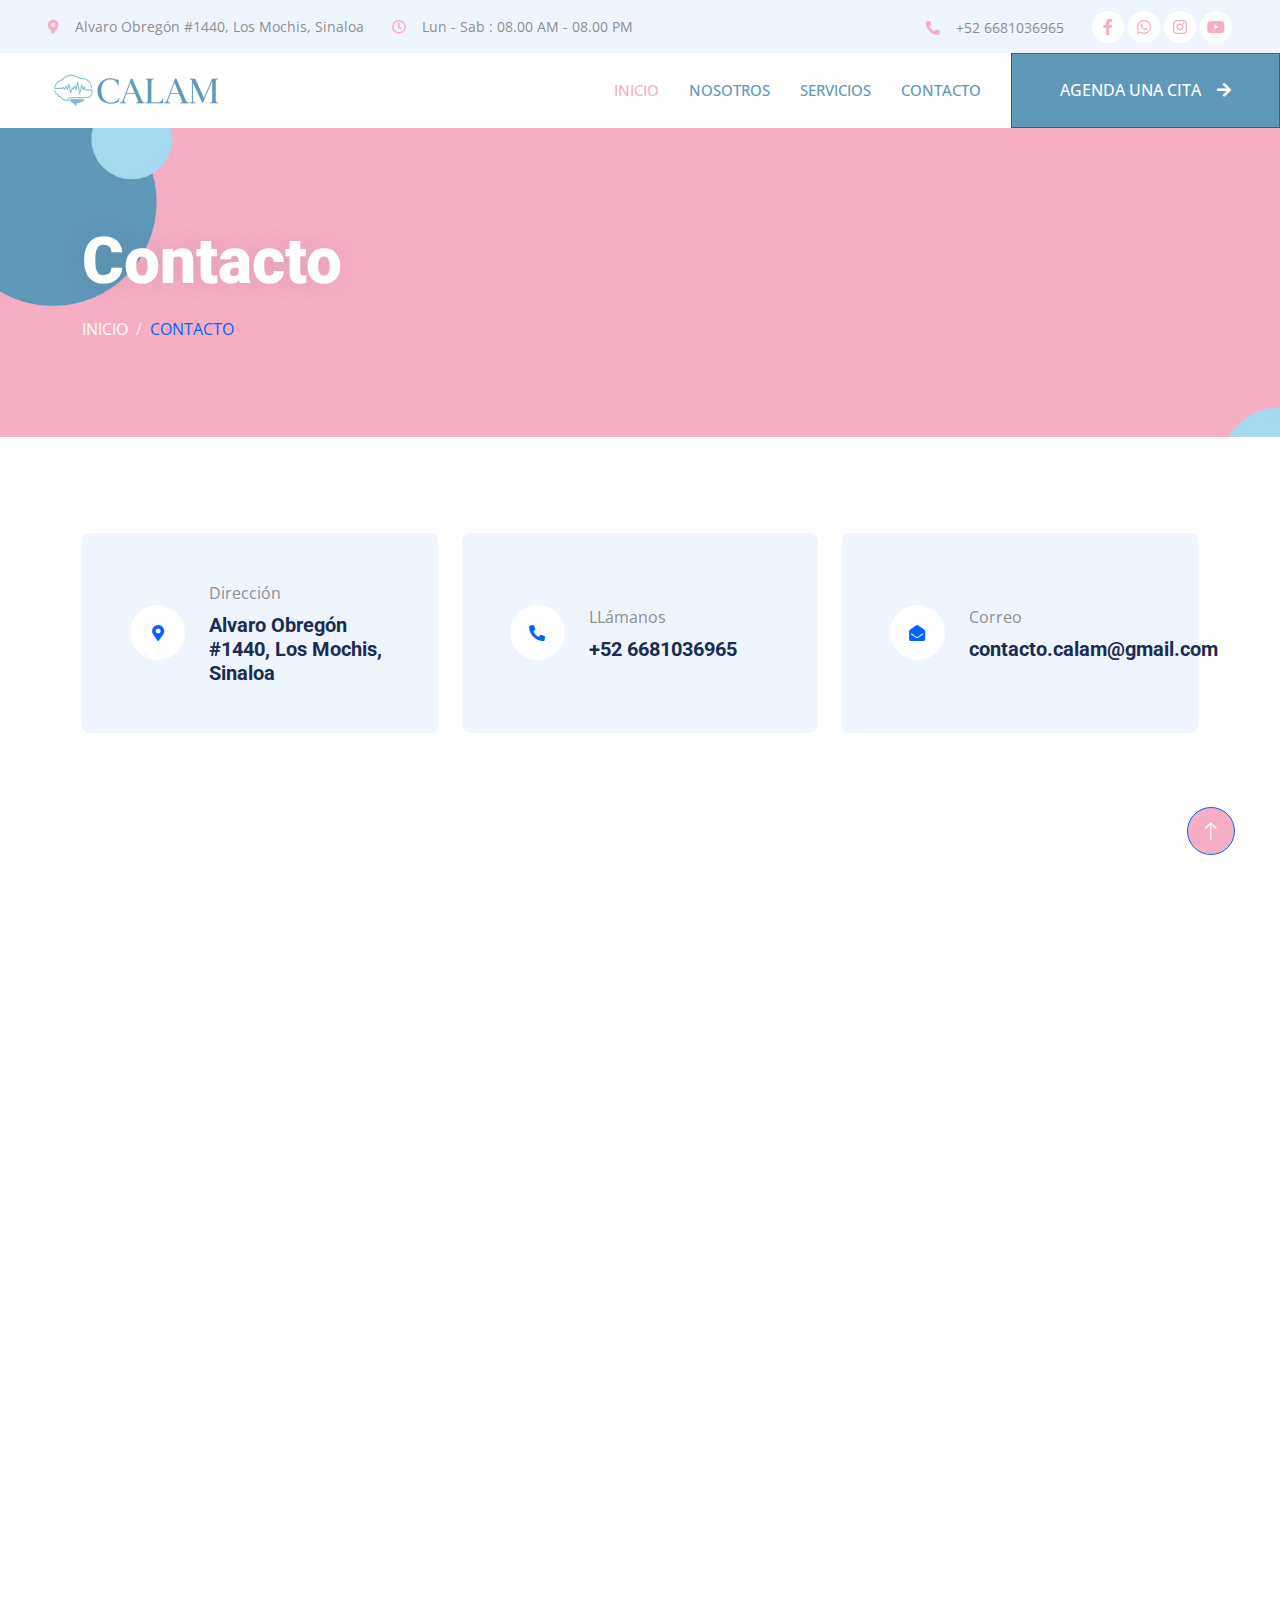
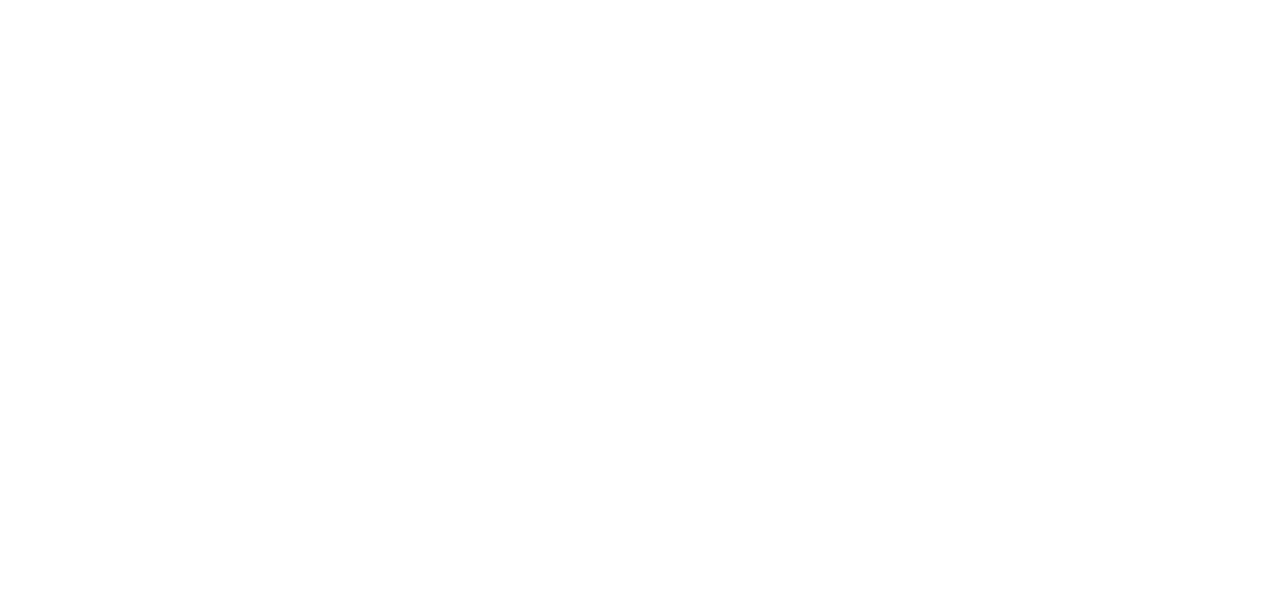
<file: CALAM/contact.html>
<!DOCTYPE html>
<html lang="en">

<head>
    <meta charset="utf-8">
    <title>CALAM</title>
    <meta content="width=device-width, initial-scale=1.0" name="viewport">
    <meta content="" name="keywords">
    <meta content="" name="description">

    <!-- Favicon -->
    <link href="img/logoi.png" rel="icon">

    <!-- Google Web Fonts -->
    <link rel="preconnect" href="https://fonts.googleapis.com">
    <link rel="preconnect" href="https://fonts.gstatic.com" crossorigin>
    <link
        href="https://fonts.googleapis.com/css2?family=Open+Sans:wght@400;500&family=Roboto:wght@500;700;900&display=swap"
        rel="stylesheet">

    <!-- Icon Font Stylesheet -->
    <link href="https://cdnjs.cloudflare.com/ajax/libs/font-awesome/5.10.0/css/all.min.css" rel="stylesheet">
    <link href="https://cdn.jsdelivr.net/npm/bootstrap-icons@1.4.1/font/bootstrap-icons.css" rel="stylesheet">

    <!-- Libraries Stylesheet -->
    <link href="lib/animate/animate.min.css" rel="stylesheet">
    <link href="lib/owlcarousel/assets/owl.carousel.min.css" rel="stylesheet">
    <link href="lib/tempusdominus/css/tempusdominus-bootstrap-4.min.css" rel="stylesheet" />

    <!-- Customized Bootstrap Stylesheet -->
    <link href="css/bootstrap.min.css" rel="stylesheet">

    <!-- Template Stylesheet -->
    <link href="css/style.css" rel="stylesheet">
</head>

<body>
    <!-- Spinner Start -->
    <div id="spinner"
        class="show bg-white position-fixed translate-middle w-100 vh-100 top-50 start-50 d-flex align-items-center justify-content-center">
        <div class="spinner-grow text-primary" style="width: 3rem; height: 3rem;" role="status">
            <span class="sr-only">Cargando...</span>
        </div>
    </div>
    <!-- Spinner End -->


    <!-- Topbar Start -->
    <div class="container-fluid bg-light p-0 wow fadeIn" data-wow-delay="0.1s">
        <div class="row gx-0 d-none d-lg-flex">
            <div class="col-lg-7 px-5 text-start">
                <div class="h-100 d-inline-flex align-items-center py-3 me-4">
                    <small class="fa fa-map-marker-alt text-custom me-3"></small>
                    <small>Alvaro Obregón #1440, Los Mochis, Sinaloa</small>
                </div>
                <div class="h-100 d-inline-flex align-items-center py-3">
                    <small class="far fa-clock text-custom me-3"></small>
                    <small>Lun - Sab : 08.00 AM - 08.00 PM</small>
                </div>
            </div>
            <div class="col-lg-5 px-5 text-end">
                <div class="h-100 d-inline-flex align-items-center py-3 me-4">
                    <small class="fa fa-phone-alt text-custom me-3"></small>
                    <small>+52 6681036965</small>
                </div>
                <div class="h-100 d-inline-flex align-items-center">
                    <a class="btn btn-sm-square rounded-circle bg-white text-primary me-1" href="https://www.facebook.com/CALAM.Centrodeaudicionlenguajeyaprendizajemochis"><i class="fab fa-facebook-f" style="color: #F6AEC5;"></i></a>
                    <a class="btn btn-sm-square rounded-circle bg-white text-primary me-1" href="https://api.whatsapp.com/send?phone=5216681036965"><i class="fab fa-whatsapp" style="color: #F6AEC5;"></i></a>
                    <a class="btn btn-sm-square rounded-circle bg-white text-primary me-1" href="https://www.instagram.com/calam_losmochis"><i class="fab fa-instagram" style="color: #F6AEC5;"></i></a>
                    <a class="btn btn-sm-square rounded-circle bg-white text-primary me-0" href="https://www.youtube.com/@calam_lm"><i class="fab fa-youtube" style="color: #F6AEC5;"></i></a>
                </div>
            </div>
        </div>
    </div>
    
    <!-- Topbar End -->


    <!-- Navbar Start -->
    <nav class="navbar navbar-expand-lg bg-white navbar-light sticky-top p-0 wow fadeIn" data-wow-delay="0.1s">
        <a href="index.html" class="navbar-brand d-flex align-items-center px-4 px-lg-5">
            <h1 class="m-0 text-primary">
                <img src="img/logo.png" alt="Logo">
              </h1>
        </a>
        <button type="button" class="navbar-toggler me-4" data-bs-toggle="collapse" data-bs-target="#navbarCollapse">
            <span class="navbar-toggler-icon"></span>
        </button>
        <div class="collapse navbar-collapse" id="navbarCollapse">
            <div class="navbar-nav ms-auto p-4 p-lg-0">
                <a href="index.html" class="nav-item nav-link active">Inicio</a>
                <a href="about.html" class="nav-item nav-link">Nosotros</a>
                <a href="service.html" class="nav-item nav-link">Servicios</a>
                <a href="contact.html" class="nav-item nav-link">Contacto</a>
            </div>
            <a href="https://api.whatsapp.com/send?phone=5216684221395" class="btn btn-primary rounded-0 py-4 px-lg-5 d-none d-lg-block" style="background-color: #6098B9;">AGENDA UNA CITA<i class="fa fa-arrow-right ms-3"></i></a>
        </div>
    </nav>
    <!-- Navbar End -->


    <!-- Page Header Start -->
    <div class="container-fluid page-header py-5 mb-5 wow fadeIn" data-wow-delay="0.1s">
        <div class="container py-5">
            <h1 class="display-3 text-white mb-3 animated slideInDown">Contacto</h1>
            <nav aria-label="breadcrumb animated slideInDown">
                <ol class="breadcrumb text-uppercase mb-0">
                    <li class="breadcrumb-item"><a class="text-white" href="#">Inicio</a></li>
                    <li class="breadcrumb-item text-primary active" aria-current="page">Contacto</li>
                </ol>
            </nav>
        </div>
    </div>
    <!-- Page Header End -->


    <!-- Contact Start -->
    <div class="container-xxl py-5">
        <div class="container">
            <div class="row g-4">
                <div class="col-lg-4">
                    <div class="h-100 bg-light rounded d-flex align-items-center p-5">
                        <div class="d-flex flex-shrink-0 align-items-center justify-content-center rounded-circle bg-white" style="width: 55px; height: 55px;">
                            <i class="fa fa-map-marker-alt text-primary"></i>
                        </div>
                        <div class="ms-4">
                            <p class="mb-2">Dirección</p>
                            <h5 class="mb-0">Alvaro Obregón #1440, Los Mochis, Sinaloa</h5>
                        </div>
                    </div>
                </div>
                <div class="col-lg-4">
                    <div class="h-100 bg-light rounded d-flex align-items-center p-5">
                        <div class="d-flex flex-shrink-0 align-items-center justify-content-center rounded-circle bg-white" style="width: 55px; height: 55px;">
                            <i class="fa fa-phone-alt text-primary"></i>
                        </div>
                        <div class="ms-4">
                            <p class="mb-2">LLámanos</p>
                            <h5 class="mb-0">+52 6681036965
                            </h5>
                        </div>
                    </div>
                </div>
                <div class="col-lg-4">
                    <div class="h-100 bg-light rounded d-flex align-items-center p-5">
                        <div class="d-flex flex-shrink-0 align-items-center justify-content-center rounded-circle bg-white" style="width: 55px; height: 55px;">
                            <i class="fa fa-envelope-open text-primary"></i>
                        </div>
                        <div class="ms-4">
                            <p class="mb-2">Correo</p>
                            <h5 class="mb-0">contacto.calam@gmail.com</h5>
                        </div>
                    </div>
                </div>
                <div class="center-container">
                    <div class="col-lg-6 wow fadeIn" data-wow-delay="0.3s">
                      <div class="bg-light rounded p-5">
                        <p class="d-inline-block border rounded-pill py-1 px-4">Contáctanos</p>
                        <h1 class="mb-4">¿Tienes alguna duda?</h1>
                        <p class="mb-4">Describenos en qué podemos ayudarte</p>
                        <form>
                          <div class="row g-3">
                            <div class="col-12">
                              <a class="btn btn-primary w-100 py-3" href="https://wa.me/5216681036965?text=Hola%20Quisiera%20agendar%20una%20cita%20en%20el%20Consultorio%20de%20Audición,%20Lenguaje%20y%20Aprendizaje" style="background-color: #6098B9;">Enviar Mensaje</a>
                            </div>
                          </div>
                        </form>
                      </div>
                    </div>
                  </div>
                </div>
            </div>
        </div>
    </div>
    <!-- Contact End -->


    <!-- Footer Start -->
    <div
      class="container-fluid bg-custom text-light footer mt-5 pt-5 wow fadeIn"
      data-wow-delay="0.1s"
    >
      <div class="container py-5">
        <div class="row g-5">
          <div class="col-lg-3 col-md-6">
            <h5 class="text-light mb-4">Dirección</h5>
            <p class="mb-2">
              <i class="fa fa-map-marker-alt me-3"></i>Alvaro Obregón #1440
            </p>
            <p class="mb-2">
              <i class="fa fa-phone-alt me-3"></i>+52 6681036965
            </p>
            <p class="mb-2">
              <i class="fa fa-envelope me-3"></i>contacto.calam@gmail.com
            </p>
            <div class="d-flex pt-2">
              <a
                class="btn btn-outline-light btn-social rounded-circle"
                href="https://api.whatsapp.com/send?phone=5216681036965"
                ><i class="fab fa-whatsapp"></i
              ></a>
              <a
                class="btn btn-outline-light btn-social rounded-circle"
                href="https://www.facebook.com/CALAM.Centrodeaudicionlenguajeyaprendizajemochis"
                ><i class="fab fa-facebook-f"></i
              ></a>
              <a
                class="btn btn-outline-light btn-social rounded-circle"
                href="https://www.instagram.com/calam_losmochis"
                ><i class="fab fa-instagram"></i
              ></a>
              <a
                class="btn btn-outline-light btn-social rounded-circle"
                href="https://www.youtube.com/@calam_lm"
                ><i class="fab fa-youtube"></i
              ></a>
            </div>
          </div>
          <div class="col-lg-3 col-md-6">
            <h5 class="text-light mb-4">Servicios</h5>
            <a class="btn btn-link" href="service.html">Terapia de Habla y Lenguaje</a>
            <a class="btn btn-link" href="service.html">Disfagia Orofaríngea</a>
            <a class="btn btn-link" href="service.html">Apoyo Extra Escolar</a>
            <a class="btn btn-link" href="service.html">Lesiones Cerebrales</a>
            <a class="btn btn-link" href="service.html">Terapia Psicológica</a>
            <a class="btn btn-link" href="service.html">Rehabilitación Física</a>
          </div>
          <div class="col-lg-3 col-md-6">
            <h5 class="text-light mb-4">Links Rápidos</h5>
            <a class="btn btn-link" href="about.html">Nosotros</a>
            <a class="btn btn-link" href="contact.html">Contacto</a>
            <a class="btn btn-link" href="service.html">Servicios</a>
            <a class="btn btn-link" href="https://wa.me/5216681036965?text=Hola%20Quisiera%20agendar%20una%20cita%20en%20el%20Consultorio%20de%20Audición,%20Lenguaje%20y%20Aprendizaje">Ayuda</a>
          </div>
          <div class="col-lg-3 col-md-6">
            <h5 class="text-light mb-4">Novedades</h5>
            <p>Te mantendremos informado sobre nuestras actualizaciones</p>
            <div class="position-relative mx-auto" style="max-width: 400px">
              <input
                class="form-control border-0 w-100 py-3 ps-4 pe-5"
                type="text"
                placeholder="Télefono"
              />
              <a
              type="button"
              class="btn btn-primary py-2 position-absolute top-0 end-0 mt-2 me-2"
              style="background-color: #f6aec5"
              href="https://wa.me/5216681036965?text=Hola%20Quisiera%20agendar%20una%20cita%20en%20el%20Consultorio%20de%20Audición,%20Lenguaje%20y%20Aprendizaje"
            >
              Enviar
            </a>
            </div>
          </div>
        </div>
      </div>
      <div class="container">
        <div class="copyright">
          <div class="row">
            <div class="col-md-6 text-center text-md-start mb-3 mb-md-0">
              &copy;
              <a class="border-bottom" href="https://calam.com.mx">CALAM</a>,
              Todos los derechos reservados.
            </div>
            <div class="col-md-6 text-center text-md-end">
              Diseñado por
              <a class="border-bottom" href="https://calam.com.mx">CALAM</a>
            </div>
          </div>
        </div>
      </div>
    </div>
    <!-- Footer End -->


    <!-- Back to Top -->
    <a href="#" class="btn btn-lg btn-primary btn-lg-square rounded-circle back-to-top" style="background-color: #F6AEC5;"><i
            class="bi bi-arrow-up" style="background-color: #F6AEC5;"></i></a>


    <!-- JavaScript Libraries -->
    <script src="https://code.jquery.com/jquery-3.4.1.min.js"></script>
    <script src="https://cdn.jsdelivr.net/npm/bootstrap@5.0.0/dist/js/bootstrap.bundle.min.js"></script>
    <script src="lib/wow/wow.min.js"></script>
    <script src="lib/easing/easing.min.js"></script>
    <script src="lib/waypoints/waypoints.min.js"></script>
    <script src="lib/counterup/counterup.min.js"></script>
    <script src="lib/owlcarousel/owl.carousel.min.js"></script>
    <script src="lib/tempusdominus/js/moment.min.js"></script>
    <script src="lib/tempusdominus/js/moment-timezone.min.js"></script>
    <script src="lib/tempusdominus/js/tempusdominus-bootstrap-4.min.js"></script>

    <!-- Template Javascript -->
    <script src="js/main.js"></script>
</body>

</html>
</file>
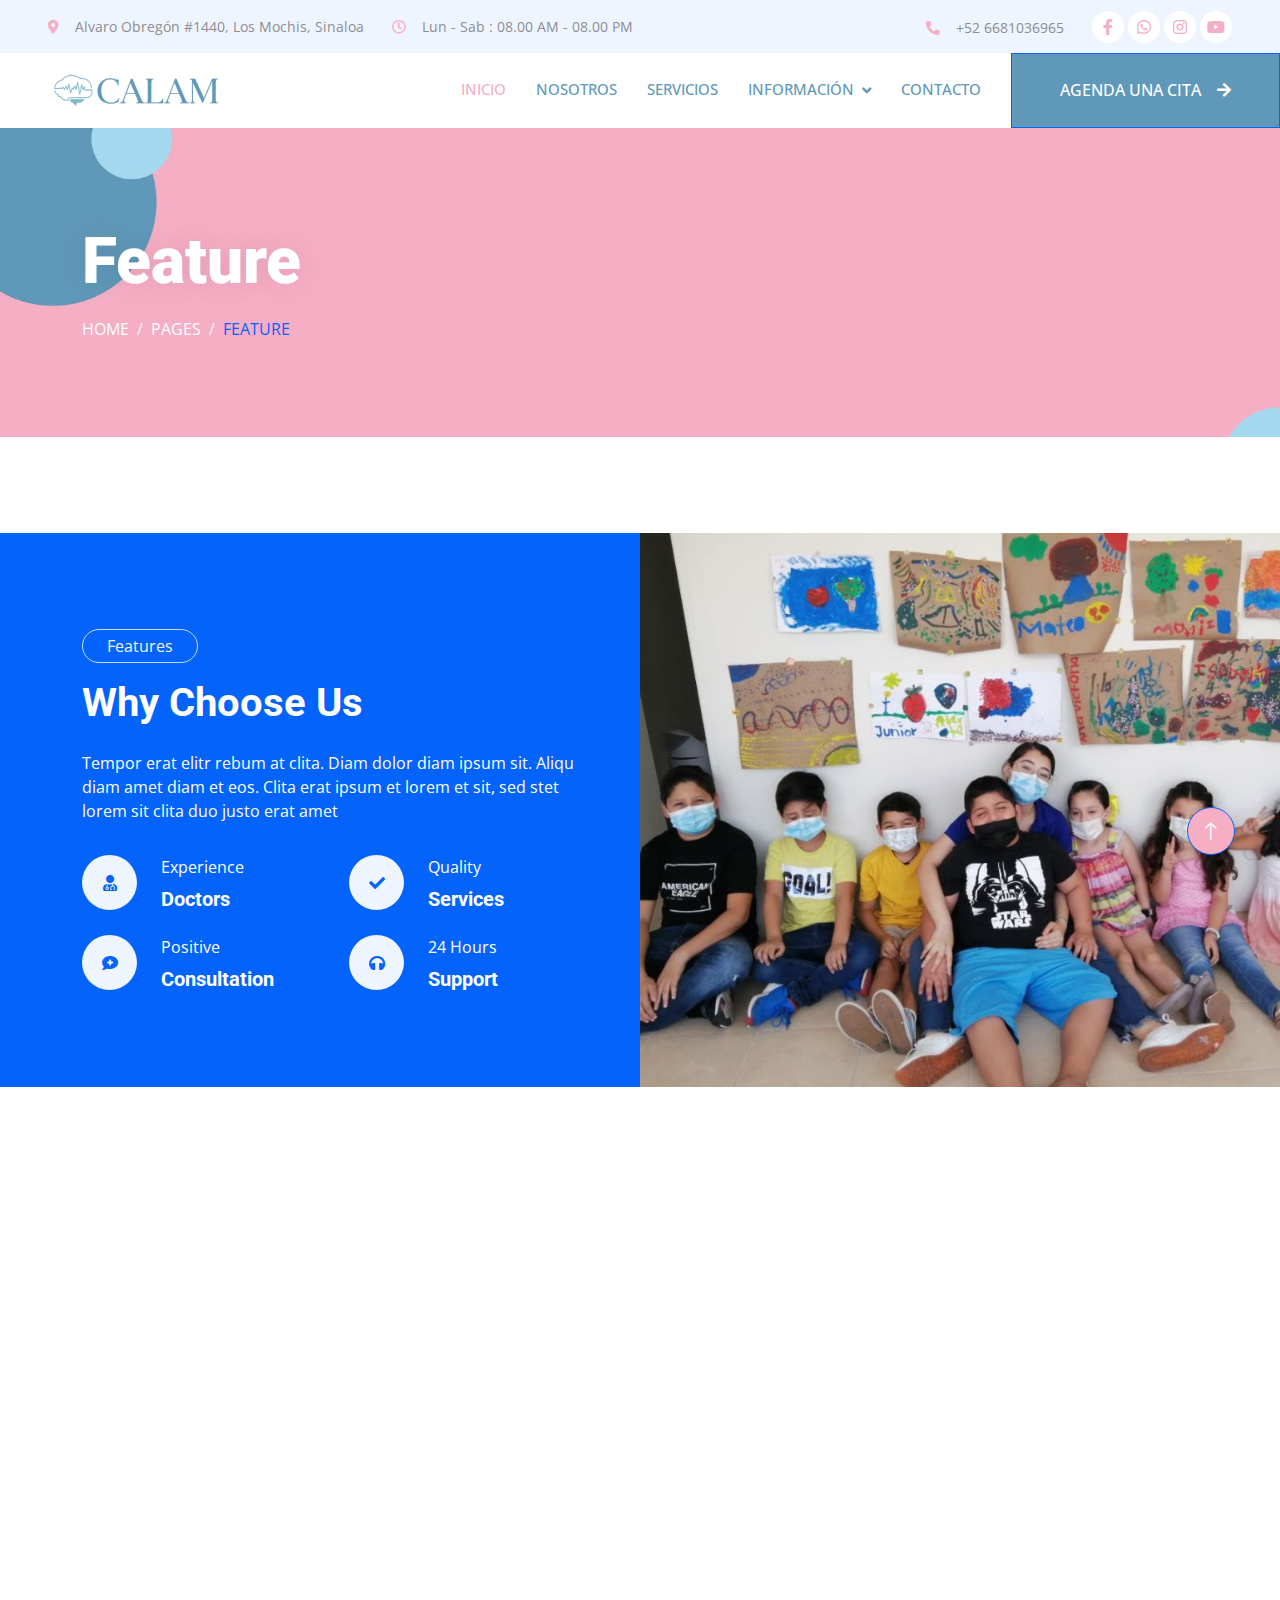
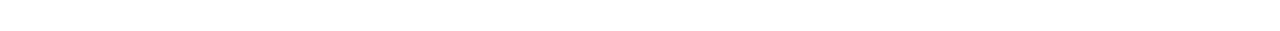
<file: CALAM/feature.html>
<!DOCTYPE html>
<html lang="en">

<head>
    <meta charset="utf-8">
    <title>CALAM</title>
    <meta content="width=device-width, initial-scale=1.0" name="viewport">
    <meta content="" name="keywords">
    <meta content="" name="description">

    <!-- Favicon -->
    <link href="img/logoi.png" rel="icon">

    <!-- Google Web Fonts -->
    <link rel="preconnect" href="https://fonts.googleapis.com">
    <link rel="preconnect" href="https://fonts.gstatic.com" crossorigin>
    <link
        href="https://fonts.googleapis.com/css2?family=Open+Sans:wght@400;500&family=Roboto:wght@500;700;900&display=swap"
        rel="stylesheet">

    <!-- Icon Font Stylesheet -->
    <link href="https://cdnjs.cloudflare.com/ajax/libs/font-awesome/5.10.0/css/all.min.css" rel="stylesheet">
    <link href="https://cdn.jsdelivr.net/npm/bootstrap-icons@1.4.1/font/bootstrap-icons.css" rel="stylesheet">

    <!-- Libraries Stylesheet -->
    <link href="lib/animate/animate.min.css" rel="stylesheet">
    <link href="lib/owlcarousel/assets/owl.carousel.min.css" rel="stylesheet">
    <link href="lib/tempusdominus/css/tempusdominus-bootstrap-4.min.css" rel="stylesheet" />

    <!-- Customized Bootstrap Stylesheet -->
    <link href="css/bootstrap.min.css" rel="stylesheet">

    <!-- Template Stylesheet -->
    <link href="css/style.css" rel="stylesheet">
</head>

<body>
    <!-- Spinner Start -->
    <div id="spinner"
        class="show bg-white position-fixed translate-middle w-100 vh-100 top-50 start-50 d-flex align-items-center justify-content-center">
        <div class="spinner-grow text-primary" style="width: 3rem; height: 3rem;" role="status">
            <span class="sr-only">Cargando...</span>
        </div>
    </div>
    <!-- Spinner End -->


    <!-- Topbar Start -->
    <div class="container-fluid bg-light p-0 wow fadeIn" data-wow-delay="0.1s">
        <div class="row gx-0 d-none d-lg-flex">
            <div class="col-lg-7 px-5 text-start">
                <div class="h-100 d-inline-flex align-items-center py-3 me-4">
                    <small class="fa fa-map-marker-alt text-custom me-3"></small>
                    <small>Alvaro Obregón #1440, Los Mochis, Sinaloa</small>
                </div>
                <div class="h-100 d-inline-flex align-items-center py-3">
                    <small class="far fa-clock text-custom me-3"></small>
                    <small>Lun - Sab : 08.00 AM - 08.00 PM</small>
                </div>
            </div>
            <div class="col-lg-5 px-5 text-end">
                <div class="h-100 d-inline-flex align-items-center py-3 me-4">
                    <small class="fa fa-phone-alt text-custom me-3"></small>
                    <small>+52 6681036965</small>
                </div>
                <div class="h-100 d-inline-flex align-items-center">
                    <a class="btn btn-sm-square rounded-circle bg-white text-primary me-1" href="https://www.facebook.com/CALAM.Centrodeaudicionlenguajeyaprendizajemochis"><i class="fab fa-facebook-f" style="color: #F6AEC5;"></i></a>
                    <a class="btn btn-sm-square rounded-circle bg-white text-primary me-1" href="https://api.whatsapp.com/send?phone=5216681036965"><i class="fab fa-whatsapp" style="color: #F6AEC5;"></i></a>
                    <a class="btn btn-sm-square rounded-circle bg-white text-primary me-1" href="https://www.instagram.com/calam_losmochis"><i class="fab fa-instagram" style="color: #F6AEC5;"></i></a>
                    <a class="btn btn-sm-square rounded-circle bg-white text-primary me-0" href="https://api.whatsapp.com/send?phone=5216681036965"><i class="fab fa-youtube" style="color: #F6AEC5;"></i></a>
                </div>
            </div>
        </div>
    </div>
    
    <!-- Topbar End -->


    <!-- Navbar Start -->
    <nav class="navbar navbar-expand-lg bg-white navbar-light sticky-top p-0 wow fadeIn" data-wow-delay="0.1s">
        <a href="index.html" class="navbar-brand d-flex align-items-center px-4 px-lg-5">
            <h1 class="m-0 text-primary">
                <img src="img/logo.png" alt="Logo">
              </h1>
        </a>
        <button type="button" class="navbar-toggler me-4" data-bs-toggle="collapse" data-bs-target="#navbarCollapse">
            <span class="navbar-toggler-icon"></span>
        </button>
        <div class="collapse navbar-collapse" id="navbarCollapse">
            <div class="navbar-nav ms-auto p-4 p-lg-0">
                <a href="index.html" class="nav-item nav-link active">Inicio</a>
                <a href="about.html" class="nav-item nav-link">Nosotros</a>
                <a href="service.html" class="nav-item nav-link">Servicios</a>
                <div class="nav-item dropdown">
                    <a href="#" class="nav-link dropdown-toggle" data-bs-toggle="dropdown">Información</a>
                    <div class="dropdown-menu rounded-0 rounded-bottom m-0">
                        <a href="feature.html" class="dropdown-item">Padres de Familia</a>
                        <a href="team.html" class="dropdown-item">Preguntas Frecuentes</a>
                        <a href="appointment.html" class="dropdown-item">Nuestro Equipo</a>
                        <a href="testimonial.html" class="dropdown-item">Testimonios</a>
                    </div>
                </div>
                <a href="contact.html" class="nav-item nav-link">Contacto</a>
            </div>
            <a href="https://api.whatsapp.com/send?phone=5216684221395" class="btn btn-primary rounded-0 py-4 px-lg-5 d-none d-lg-block" style="background-color: #6098B9;">AGENDA UNA CITA<i class="fa fa-arrow-right ms-3"></i></a>
        </div>
    </nav>
    <!-- Navbar End -->


    <!-- Page Header Start -->
    <div class="container-fluid page-header py-5 mb-5 wow fadeIn" data-wow-delay="0.1s">
        <div class="container py-5">
            <h1 class="display-3 text-white mb-3 animated slideInDown">Feature</h1>
            <nav aria-label="breadcrumb animated slideInDown">
                <ol class="breadcrumb text-uppercase mb-0">
                    <li class="breadcrumb-item"><a class="text-white" href="#">Home</a></li>
                    <li class="breadcrumb-item"><a class="text-white" href="#">Pages</a></li>
                    <li class="breadcrumb-item text-primary active" aria-current="page">Feature</li>
                </ol>
            </nav>
        </div>
    </div>
    <!-- Page Header End -->


    <!-- Feature Start -->
    <div class="container-fluid bg-primary overflow-hidden px-lg-0" style="margin: 6rem 0;">
        <div class="container feature px-lg-0">
            <div class="row g-0 mx-lg-0">
                <div class="col-lg-6 feature-text py-5 wow fadeIn" data-wow-delay="0.1s">
                    <div class="p-lg-5 ps-lg-0">
                        <p class="d-inline-block border rounded-pill text-light py-1 px-4">Features</p>
                        <h1 class="text-white mb-4">Why Choose Us</h1>
                        <p class="text-white mb-4 pb-2">Tempor erat elitr rebum at clita. Diam dolor diam ipsum sit. Aliqu diam amet diam et eos. Clita erat ipsum et lorem et sit, sed stet lorem sit clita duo justo erat amet</p>
                        <div class="row g-4">
                            <div class="col-6">
                                <div class="d-flex align-items-center">
                                    <div class="d-flex flex-shrink-0 align-items-center justify-content-center rounded-circle bg-light" style="width: 55px; height: 55px;">
                                        <i class="fa fa-user-md text-primary"></i>
                                    </div>
                                    <div class="ms-4">
                                        <p class="text-white mb-2">Experience</p>
                                        <h5 class="text-white mb-0">Doctors</h5>
                                    </div>
                                </div>
                            </div>
                            <div class="col-6">
                                <div class="d-flex align-items-center">
                                    <div class="d-flex flex-shrink-0 align-items-center justify-content-center rounded-circle bg-light" style="width: 55px; height: 55px;">
                                        <i class="fa fa-check text-primary"></i>
                                    </div>
                                    <div class="ms-4">
                                        <p class="text-white mb-2">Quality</p>
                                        <h5 class="text-white mb-0">Services</h5>
                                    </div>
                                </div>
                            </div>
                            <div class="col-6">
                                <div class="d-flex align-items-center">
                                    <div class="d-flex flex-shrink-0 align-items-center justify-content-center rounded-circle bg-light" style="width: 55px; height: 55px;">
                                        <i class="fa fa-comment-medical text-primary"></i>
                                    </div>
                                    <div class="ms-4">
                                        <p class="text-white mb-2">Positive</p>
                                        <h5 class="text-white mb-0">Consultation</h5>
                                    </div>
                                </div>
                            </div>
                            <div class="col-6">
                                <div class="d-flex align-items-center">
                                    <div class="d-flex flex-shrink-0 align-items-center justify-content-center rounded-circle bg-light" style="width: 55px; height: 55px;">
                                        <i class="fa fa-headphones text-primary"></i>
                                    </div>
                                    <div class="ms-4">
                                        <p class="text-white mb-2">24 Hours</p>
                                        <h5 class="text-white mb-0">Support</h5>
                                    </div>
                                </div>
                            </div>
                        </div>
                    </div>
                </div>
                <div class="col-lg-6 pe-lg-0 wow fadeIn" data-wow-delay="0.5s" style="min-height: 400px;">
                    <div class="position-relative h-100">
                        <img class="position-absolute img-fluid w-100 h-100" src="img/feature.jpg" style="object-fit: cover;" alt="">
                    </div>
                </div>
            </div>
        </div>
    </div>
    <!-- Feature End -->
        

    <!-- Footer Start -->
    <div class="container-fluid bg-custom text-light footer mt-5 pt-5 wow fadeIn" data-wow-delay="0.1s">
        <div class="container py-5">
            <div class="row g-5">
                <div class="col-lg-3 col-md-6">
                    <h5 class="text-light mb-4">Dirección</h5>
                    <p class="mb-2"><i class="fa fa-map-marker-alt me-3"></i>Alvaro Obregón #1440</p>
                    <p class="mb-2"><i class="fa fa-phone-alt me-3"></i>+52 6681036965</p>
                    <p class="mb-2"><i class="fa fa-envelope me-3"></i>contacto.calam@gmail.com</p>
                    <div class="d-flex pt-2">
                        <a class="btn btn-outline-light btn-social rounded-circle"
                            href="https://api.whatsapp.com/send?phone=5216681036965"><i class="fab fa-whatsapp"></i></a>
                        <a class="btn btn-outline-light btn-social rounded-circle"
                            href="https://www.facebook.com/CALAM.Centrodeaudicionlenguajeyaprendizajemochis"><i class="fab fa-facebook-f"></i></a>
                        <a class="btn btn-outline-light btn-social rounded-circle"
                            href="https://www.instagram.com/calam_losmochis"><i class="fab fa-instagram"></i></a>
                        <a class="btn btn-outline-light btn-social rounded-circle"
                            href="https://api.whatsapp.com/send?phone=5216681036965"><i class="fab fa-youtube"></i></a>
                    </div>
                </div>
                <div class="col-lg-3 col-md-6">
                    <h5 class="text-light mb-4">Servicios</h5>
                    <a class="btn btn-link" href="">Terapia de Habla y Lenguaje</a>
                    <a class="btn btn-link" href="">Disfagia Orofaríngea</a>
                    <a class="btn btn-link" href="">Apoyo Extra Escolar</a>
                    <a class="btn btn-link" href="">Lesiones Cerebrales</a>
                    <a class="btn btn-link" href="">Terapia Psicológica</a>
                    <a class="btn btn-link" href="">Rehabilitación Física</a>
                </div>
                <div class="col-lg-3 col-md-6">
                    <h5 class="text-light mb-4">Links Rápidos</h5>
                    <a class="btn btn-link" href="">Nosotros</a>
                    <a class="btn btn-link" href="">Contacto</a>
                    <a class="btn btn-link" href="">Servicios</a>
                    <a class="btn btn-link" href="">Testimonios</a>
                    <a class="btn btn-link" href="">Ayuda</a>
                </div>
                <div class="col-lg-3 col-md-6">
                    <h5 class="text-light mb-4">Novedades</h5>
                    <p>Te mantendremos informado sobre nuestras actualizaciones</p>
                    <div class="position-relative mx-auto" style="max-width: 400px;">
                        <input class="form-control border-0 w-100 py-3 ps-4 pe-5" type="text" placeholder="Télefono">
                        <button type="button"
                            class="btn btn-primary py-2 position-absolute top-0 end-0 mt-2 me-2 " style="background-color: #F6AEC5;">Enviar</button>
                    </div>
                </div>
            </div>
        </div>
        <div class="container">
            <div class="copyright">

                <div class="row">
                    <div class="col-md-6 text-center text-md-start mb-3 mb-md-0">
                        &copy; <a class="border-bottom" href="https://calam.com.mx">CALAM</a>, Todos los derechos reservados.
                    </div>
                    <div class="col-md-6 text-center text-md-end">

                        Diseñado por <a class="border-bottom" href="https://calam.com.mx">CALAM</a>
                    </div>
                </div>
                
            </div>
        </div>
    </div>
    <!-- Footer End -->


    <!-- Back to Top -->
    <a href="#" class="btn btn-lg btn-primary btn-lg-square rounded-circle back-to-top" style="background-color: #F6AEC5;"><i
            class="bi bi-arrow-up" style="background-color: #F6AEC5;"></i></a>


    <!-- JavaScript Libraries -->
    <script src="https://code.jquery.com/jquery-3.4.1.min.js"></script>
    <script src="https://cdn.jsdelivr.net/npm/bootstrap@5.0.0/dist/js/bootstrap.bundle.min.js"></script>
    <script src="lib/wow/wow.min.js"></script>
    <script src="lib/easing/easing.min.js"></script>
    <script src="lib/waypoints/waypoints.min.js"></script>
    <script src="lib/counterup/counterup.min.js"></script>
    <script src="lib/owlcarousel/owl.carousel.min.js"></script>
    <script src="lib/tempusdominus/js/moment.min.js"></script>
    <script src="lib/tempusdominus/js/moment-timezone.min.js"></script>
    <script src="lib/tempusdominus/js/tempusdominus-bootstrap-4.min.js"></script>

    <!-- Template Javascript -->
    <script src="js/main.js"></script>
</body>
</file>
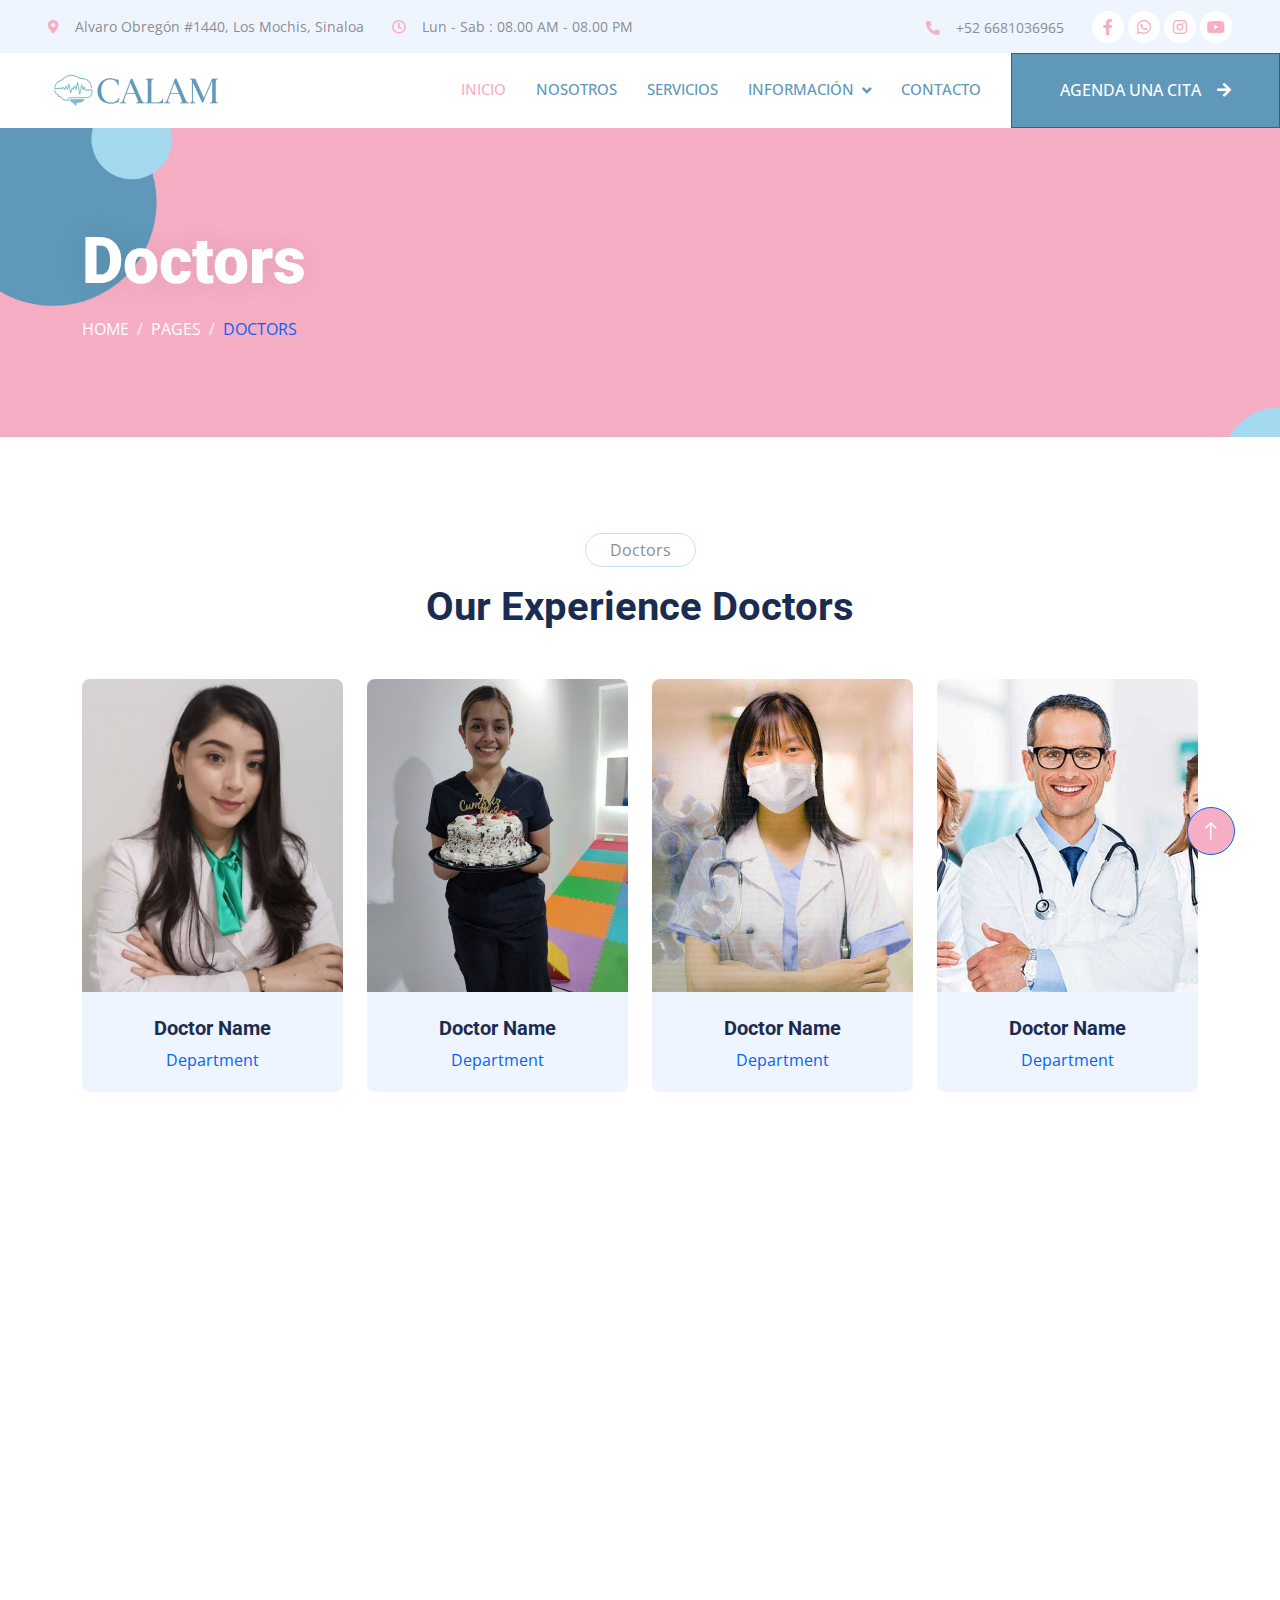
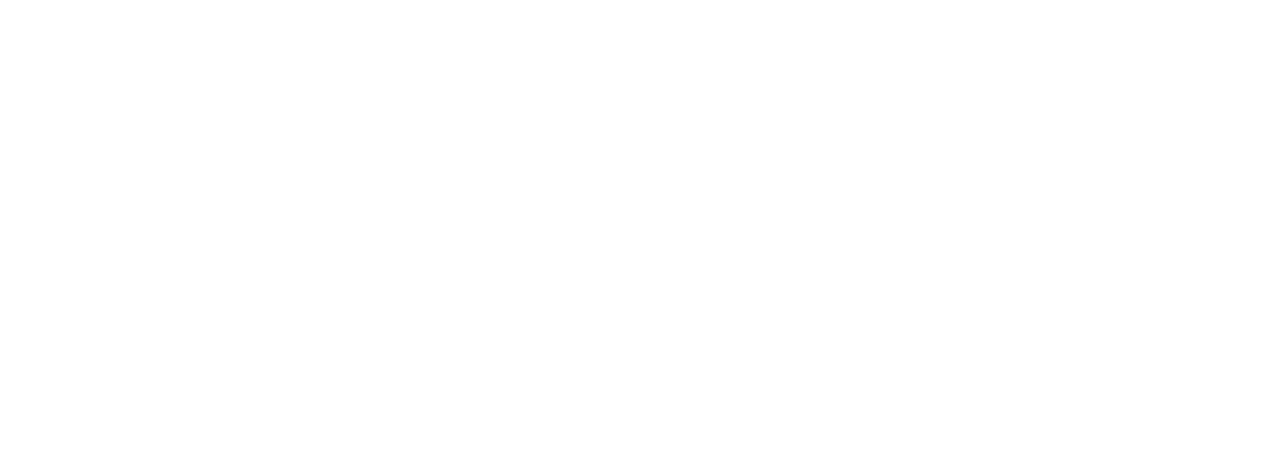
<file: CALAM/team.html>
<!DOCTYPE html>
<html lang="en">

<head>
    <meta charset="utf-8">
    <title>CALAM</title>
    <meta content="width=device-width, initial-scale=1.0" name="viewport">
    <meta content="" name="keywords">
    <meta content="" name="description">

    <!-- Favicon -->
    <link href="img/logoi.png" rel="icon">

    <!-- Google Web Fonts -->
    <link rel="preconnect" href="https://fonts.googleapis.com">
    <link rel="preconnect" href="https://fonts.gstatic.com" crossorigin>
    <link
        href="https://fonts.googleapis.com/css2?family=Open+Sans:wght@400;500&family=Roboto:wght@500;700;900&display=swap"
        rel="stylesheet">

    <!-- Icon Font Stylesheet -->
    <link href="https://cdnjs.cloudflare.com/ajax/libs/font-awesome/5.10.0/css/all.min.css" rel="stylesheet">
    <link href="https://cdn.jsdelivr.net/npm/bootstrap-icons@1.4.1/font/bootstrap-icons.css" rel="stylesheet">

    <!-- Libraries Stylesheet -->
    <link href="lib/animate/animate.min.css" rel="stylesheet">
    <link href="lib/owlcarousel/assets/owl.carousel.min.css" rel="stylesheet">
    <link href="lib/tempusdominus/css/tempusdominus-bootstrap-4.min.css" rel="stylesheet" />

    <!-- Customized Bootstrap Stylesheet -->
    <link href="css/bootstrap.min.css" rel="stylesheet">

    <!-- Template Stylesheet -->
    <link href="css/style.css" rel="stylesheet">
</head>

<body>
    <!-- Spinner Start -->
    <div id="spinner"
        class="show bg-white position-fixed translate-middle w-100 vh-100 top-50 start-50 d-flex align-items-center justify-content-center">
        <div class="spinner-grow text-primary" style="width: 3rem; height: 3rem;" role="status">
            <span class="sr-only">Cargando...</span>
        </div>
    </div>
    <!-- Spinner End -->


    <!-- Topbar Start -->
    <div class="container-fluid bg-light p-0 wow fadeIn" data-wow-delay="0.1s">
        <div class="row gx-0 d-none d-lg-flex">
            <div class="col-lg-7 px-5 text-start">
                <div class="h-100 d-inline-flex align-items-center py-3 me-4">
                    <small class="fa fa-map-marker-alt text-custom me-3"></small>
                    <small>Alvaro Obregón #1440, Los Mochis, Sinaloa</small>
                </div>
                <div class="h-100 d-inline-flex align-items-center py-3">
                    <small class="far fa-clock text-custom me-3"></small>
                    <small>Lun - Sab : 08.00 AM - 08.00 PM</small>
                </div>
            </div>
            <div class="col-lg-5 px-5 text-end">
                <div class="h-100 d-inline-flex align-items-center py-3 me-4">
                    <small class="fa fa-phone-alt text-custom me-3"></small>
                    <small>+52 6681036965</small>
                </div>
                <div class="h-100 d-inline-flex align-items-center">
                    <a class="btn btn-sm-square rounded-circle bg-white text-primary me-1" href="https://www.facebook.com/CALAM.Centrodeaudicionlenguajeyaprendizajemochis"><i class="fab fa-facebook-f" style="color: #F6AEC5;"></i></a>
                    <a class="btn btn-sm-square rounded-circle bg-white text-primary me-1" href="https://api.whatsapp.com/send?phone=5216681036965"><i class="fab fa-whatsapp" style="color: #F6AEC5;"></i></a>
                    <a class="btn btn-sm-square rounded-circle bg-white text-primary me-1" href="https://www.instagram.com/calam_losmochis"><i class="fab fa-instagram" style="color: #F6AEC5;"></i></a>
                    <a class="btn btn-sm-square rounded-circle bg-white text-primary me-0" href="https://api.whatsapp.com/send?phone=5216681036965"><i class="fab fa-youtube" style="color: #F6AEC5;"></i></a>
                </div>
            </div>
        </div>
    </div>
    
    <!-- Topbar End -->


    <!-- Navbar Start -->
    <nav class="navbar navbar-expand-lg bg-white navbar-light sticky-top p-0 wow fadeIn" data-wow-delay="0.1s">
        <a href="index.html" class="navbar-brand d-flex align-items-center px-4 px-lg-5">
            <h1 class="m-0 text-primary">
                <img src="img/logo.png" alt="Logo">
              </h1>
        </a>
        <button type="button" class="navbar-toggler me-4" data-bs-toggle="collapse" data-bs-target="#navbarCollapse">
            <span class="navbar-toggler-icon"></span>
        </button>
        <div class="collapse navbar-collapse" id="navbarCollapse">
            <div class="navbar-nav ms-auto p-4 p-lg-0">
                <a href="index.html" class="nav-item nav-link active">Inicio</a>
                <a href="about.html" class="nav-item nav-link">Nosotros</a>
                <a href="service.html" class="nav-item nav-link">Servicios</a>
                <div class="nav-item dropdown">
                    <a href="#" class="nav-link dropdown-toggle" data-bs-toggle="dropdown">Información</a>
                    <div class="dropdown-menu rounded-0 rounded-bottom m-0">
                        <a href="feature.html" class="dropdown-item">Padres de Familia</a>
                        <a href="team.html" class="dropdown-item">Preguntas Frecuentes</a>
                        <a href="appointment.html" class="dropdown-item">Nuestro Equipo</a>
                        <a href="testimonial.html" class="dropdown-item">Testimonios</a>
                    </div>
                </div>
                <a href="contact.html" class="nav-item nav-link">Contacto</a>
            </div>
            <a href="https://api.whatsapp.com/send?phone=5216684221395" class="btn btn-primary rounded-0 py-4 px-lg-5 d-none d-lg-block" style="background-color: #6098B9;">AGENDA UNA CITA<i class="fa fa-arrow-right ms-3"></i></a>
        </div>
    </nav>
    <!-- Navbar End -->


    <!-- Page Header Start -->
    <div class="container-fluid page-header py-5 mb-5 wow fadeIn" data-wow-delay="0.1s">
        <div class="container py-5">
            <h1 class="display-3 text-white mb-3 animated slideInDown">Doctors</h1>
            <nav aria-label="breadcrumb animated slideInDown">
                <ol class="breadcrumb text-uppercase mb-0">
                    <li class="breadcrumb-item"><a class="text-white" href="#">Home</a></li>
                    <li class="breadcrumb-item"><a class="text-white" href="#">Pages</a></li>
                    <li class="breadcrumb-item text-primary active" aria-current="page">Doctors</li>
                </ol>
            </nav>
        </div>
    </div>
    <!-- Page Header End -->


    <!-- Team Start -->
    <div class="container-xxl py-5">
        <div class="container">
            <div class="text-center mx-auto mb-5 wow fadeInUp" data-wow-delay="0.1s" style="max-width: 600px;">
                <p class="d-inline-block border rounded-pill py-1 px-4">Doctors</p>
                <h1>Our Experience Doctors</h1>
            </div>
            <div class="row g-4">
                <div class="col-lg-3 col-md-6 wow fadeInUp" data-wow-delay="0.1s">
                    <div class="team-item position-relative rounded overflow-hidden">
                        <div class="overflow-hidden">
                            <img class="img-fluid" src="img/team-1.jpg" alt="">
                        </div>
                        <div class="team-text bg-light text-center p-4">
                            <h5>Doctor Name</h5>
                            <p class="text-primary">Department</p>
                            <div class="team-social text-center">
                                <a class="btn btn-square" href=""><i class="fab fa-facebook-f"></i></a>
                                <a class="btn btn-square" href=""><i class="fab fa-twitter"></i></a>
                                <a class="btn btn-square" href=""><i class="fab fa-instagram"></i></a>
                            </div>
                        </div>
                    </div>
                </div>
                <div class="col-lg-3 col-md-6 wow fadeInUp" data-wow-delay="0.3s">
                    <div class="team-item position-relative rounded overflow-hidden">
                        <div class="overflow-hidden">
                            <img class="img-fluid" src="img/team-2.jpg" alt="">
                        </div>
                        <div class="team-text bg-light text-center p-4">
                            <h5>Doctor Name</h5>
                            <p class="text-primary">Department</p>
                            <div class="team-social text-center">
                                <a class="btn btn-square" href=""><i class="fab fa-facebook-f"></i></a>
                                <a class="btn btn-square" href=""><i class="fab fa-twitter"></i></a>
                                <a class="btn btn-square" href=""><i class="fab fa-instagram"></i></a>
                            </div>
                        </div>
                    </div>
                </div>
                <div class="col-lg-3 col-md-6 wow fadeInUp" data-wow-delay="0.5s">
                    <div class="team-item position-relative rounded overflow-hidden">
                        <div class="overflow-hidden">
                            <img class="img-fluid" src="img/team-3.jpg" alt="">
                        </div>
                        <div class="team-text bg-light text-center p-4">
                            <h5>Doctor Name</h5>
                            <p class="text-primary">Department</p>
                            <div class="team-social text-center">
                                <a class="btn btn-square" href=""><i class="fab fa-facebook-f"></i></a>
                                <a class="btn btn-square" href=""><i class="fab fa-twitter"></i></a>
                                <a class="btn btn-square" href=""><i class="fab fa-instagram"></i></a>
                            </div>
                        </div>
                    </div>
                </div>
                <div class="col-lg-3 col-md-6 wow fadeInUp" data-wow-delay="0.7s">
                    <div class="team-item position-relative rounded overflow-hidden">
                        <div class="overflow-hidden">
                            <img class="img-fluid" src="img/team-4.jpg" alt="">
                        </div>
                        <div class="team-text bg-light text-center p-4">
                            <h5>Doctor Name</h5>
                            <p class="text-primary">Department</p>
                            <div class="team-social text-center">
                                <a class="btn btn-square" href=""><i class="fab fa-facebook-f"></i></a>
                                <a class="btn btn-square" href=""><i class="fab fa-twitter"></i></a>
                                <a class="btn btn-square" href=""><i class="fab fa-instagram"></i></a>
                            </div>
                        </div>
                    </div>
                </div>
                <div class="col-lg-3 col-md-6 wow fadeInUp" data-wow-delay="0.1s">
                    <div class="team-item position-relative rounded overflow-hidden">
                        <div class="overflow-hidden">
                            <img class="img-fluid" src="img/team-2.jpg" alt="">
                        </div>
                        <div class="team-text bg-light text-center p-4">
                            <h5>Doctor Name</h5>
                            <p class="text-primary">Department</p>
                            <div class="team-social text-center">
                                <a class="btn btn-square" href=""><i class="fab fa-facebook-f"></i></a>
                                <a class="btn btn-square" href=""><i class="fab fa-twitter"></i></a>
                                <a class="btn btn-square" href=""><i class="fab fa-instagram"></i></a>
                            </div>
                        </div>
                    </div>
                </div>
                <div class="col-lg-3 col-md-6 wow fadeInUp" data-wow-delay="0.3s">
                    <div class="team-item position-relative rounded overflow-hidden">
                        <div class="overflow-hidden">
                            <img class="img-fluid" src="img/team-3.jpg" alt="">
                        </div>
                        <div class="team-text bg-light text-center p-4">
                            <h5>Doctor Name</h5>
                            <p class="text-primary">Department</p>
                            <div class="team-social text-center">
                                <a class="btn btn-square" href=""><i class="fab fa-facebook-f"></i></a>
                                <a class="btn btn-square" href=""><i class="fab fa-twitter"></i></a>
                                <a class="btn btn-square" href=""><i class="fab fa-instagram"></i></a>
                            </div>
                        </div>
                    </div>
                </div>
                <div class="col-lg-3 col-md-6 wow fadeInUp" data-wow-delay="0.5s">
                    <div class="team-item position-relative rounded overflow-hidden">
                        <div class="overflow-hidden">
                            <img class="img-fluid" src="img/team-4.jpg" alt="">
                        </div>
                        <div class="team-text bg-light text-center p-4">
                            <h5>Doctor Name</h5>
                            <p class="text-primary">Department</p>
                            <div class="team-social text-center">
                                <a class="btn btn-square" href=""><i class="fab fa-facebook-f"></i></a>
                                <a class="btn btn-square" href=""><i class="fab fa-twitter"></i></a>
                                <a class="btn btn-square" href=""><i class="fab fa-instagram"></i></a>
                            </div>
                        </div>
                    </div>
                </div>
                <div class="col-lg-3 col-md-6 wow fadeInUp" data-wow-delay="0.7s">
                    <div class="team-item position-relative rounded overflow-hidden">
                        <div class="overflow-hidden">
                            <img class="img-fluid" src="img/team-1.jpg" alt="">
                        </div>
                        <div class="team-text bg-light text-center p-4">
                            <h5>Doctor Name</h5>
                            <p class="text-primary">Department</p>
                            <div class="team-social text-center">
                                <a class="btn btn-square" href=""><i class="fab fa-facebook-f"></i></a>
                                <a class="btn btn-square" href=""><i class="fab fa-twitter"></i></a>
                                <a class="btn btn-square" href=""><i class="fab fa-instagram"></i></a>
                            </div>
                        </div>
                    </div>
                </div>
            </div>
        </div>
    </div>
    <!-- Team End -->
        

     <!-- Footer Start -->
     <div class="container-fluid bg-custom text-light footer mt-5 pt-5 wow fadeIn" data-wow-delay="0.1s">
        <div class="container py-5">
            <div class="row g-5">
                <div class="col-lg-3 col-md-6">
                    <h5 class="text-light mb-4">Dirección</h5>
                    <p class="mb-2"><i class="fa fa-map-marker-alt me-3"></i>Alvaro Obregón #1440</p>
                    <p class="mb-2"><i class="fa fa-phone-alt me-3"></i>+52 6681036965</p>
                    <p class="mb-2"><i class="fa fa-envelope me-3"></i>contacto.calam@gmail.com</p>
                    <div class="d-flex pt-2">
                        <a class="btn btn-outline-light btn-social rounded-circle"
                            href="https://api.whatsapp.com/send?phone=5216681036965"><i class="fab fa-whatsapp"></i></a>
                        <a class="btn btn-outline-light btn-social rounded-circle"
                            href="https://www.facebook.com/CALAM.Centrodeaudicionlenguajeyaprendizajemochis"><i class="fab fa-facebook-f"></i></a>
                        <a class="btn btn-outline-light btn-social rounded-circle"
                            href="https://www.instagram.com/calam_losmochis"><i class="fab fa-instagram"></i></a>
                        <a class="btn btn-outline-light btn-social rounded-circle"
                            href="https://api.whatsapp.com/send?phone=5216681036965"><i class="fab fa-youtube"></i></a>
                    </div>
                </div>
                <div class="col-lg-3 col-md-6">
                    <h5 class="text-light mb-4">Servicios</h5>
                    <a class="btn btn-link" href="">Terapia de Habla y Lenguaje</a>
                    <a class="btn btn-link" href="">Disfagia Orofaríngea</a>
                    <a class="btn btn-link" href="">Apoyo Extra Escolar</a>
                    <a class="btn btn-link" href="">Lesiones Cerebrales</a>
                    <a class="btn btn-link" href="">Terapia Psicológica</a>
                    <a class="btn btn-link" href="">Rehabilitación Física</a>
                </div>
                <div class="col-lg-3 col-md-6">
                    <h5 class="text-light mb-4">Links Rápidos</h5>
                    <a class="btn btn-link" href="">Nosotros</a>
                    <a class="btn btn-link" href="">Contacto</a>
                    <a class="btn btn-link" href="">Servicios</a>
                    <a class="btn btn-link" href="">Testimonios</a>
                    <a class="btn btn-link" href="">Ayuda</a>
                </div>
                <div class="col-lg-3 col-md-6">
                    <h5 class="text-light mb-4">Novedades</h5>
                    <p>Te mantendremos informado sobre nuestras actualizaciones</p>
                    <div class="position-relative mx-auto" style="max-width: 400px;">
                        <input class="form-control border-0 w-100 py-3 ps-4 pe-5" type="text" placeholder="Télefono">
                        <button type="button"
                            class="btn btn-primary py-2 position-absolute top-0 end-0 mt-2 me-2 " style="background-color: #F6AEC5;">Enviar</button>
                    </div>
                </div>
            </div>
        </div>
        <div class="container">
            <div class="copyright">

                <div class="row">
                    <div class="col-md-6 text-center text-md-start mb-3 mb-md-0">
                        &copy; <a class="border-bottom" href="https://calam.com.mx">CALAM</a>, Todos los derechos reservados.
                    </div>
                    <div class="col-md-6 text-center text-md-end">

                        Diseñado por <a class="border-bottom" href="https://calam.com.mx">CALAM</a>
                    </div>
                </div>
                
            </div>
        </div>
    </div>
    <!-- Footer End -->


    <!-- Back to Top -->
    <a href="#" class="btn btn-lg btn-primary btn-lg-square rounded-circle back-to-top" style="background-color: #F6AEC5;"><i
            class="bi bi-arrow-up" style="background-color: #F6AEC5;"></i></a>


    <!-- JavaScript Libraries -->
    <script src="https://code.jquery.com/jquery-3.4.1.min.js"></script>
    <script src="https://cdn.jsdelivr.net/npm/bootstrap@5.0.0/dist/js/bootstrap.bundle.min.js"></script>
    <script src="lib/wow/wow.min.js"></script>
    <script src="lib/easing/easing.min.js"></script>
    <script src="lib/waypoints/waypoints.min.js"></script>
    <script src="lib/counterup/counterup.min.js"></script>
    <script src="lib/owlcarousel/owl.carousel.min.js"></script>
    <script src="lib/tempusdominus/js/moment.min.js"></script>
    <script src="lib/tempusdominus/js/moment-timezone.min.js"></script>
    <script src="lib/tempusdominus/js/tempusdominus-bootstrap-4.min.js"></script>

    <!-- Template Javascript -->
    <script src="js/main.js"></script>
</body>

</html>
</file>
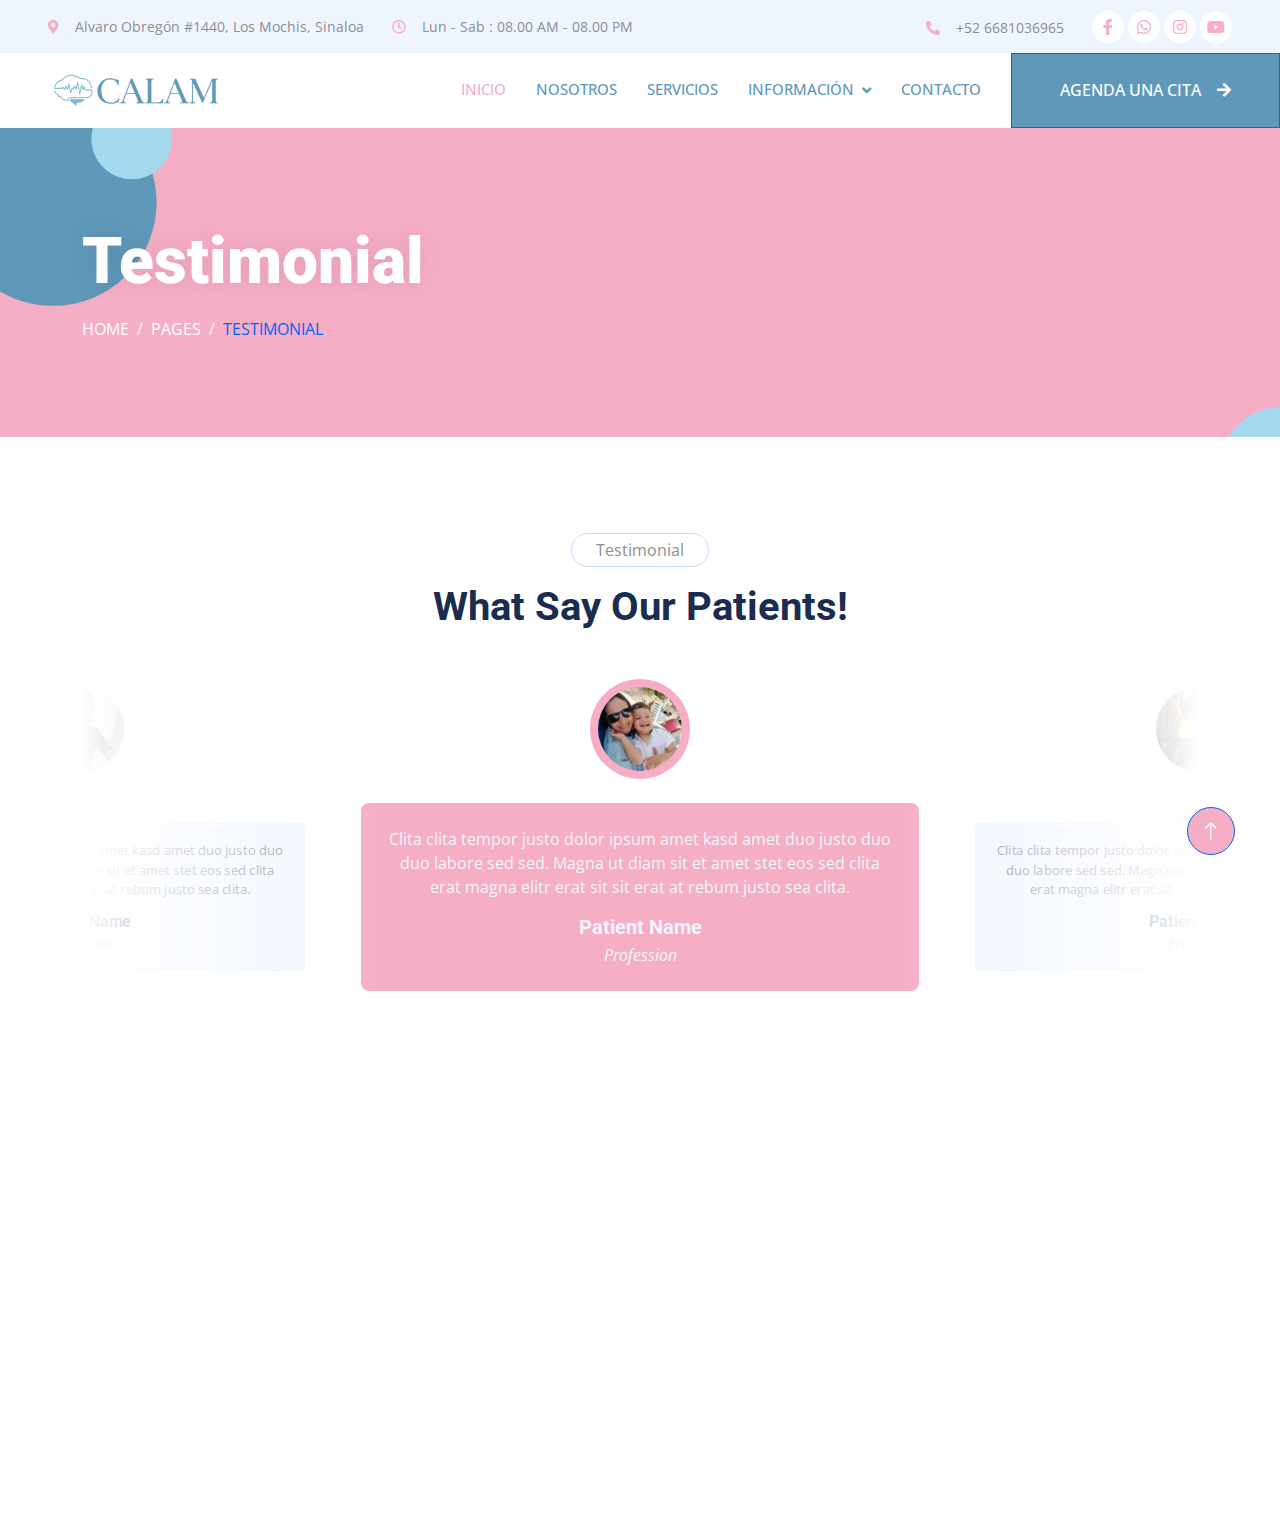
<file: CALAM/testimonial.html>
<!DOCTYPE html>
<html lang="en">

<head>
    <meta charset="utf-8">
    <title>CALAM</title>
    <meta content="width=device-width, initial-scale=1.0" name="viewport">
    <meta content="" name="keywords">
    <meta content="" name="description">

    <!-- Favicon -->
    <link href="img/logoi.png" rel="icon">

    <!-- Google Web Fonts -->
    <link rel="preconnect" href="https://fonts.googleapis.com">
    <link rel="preconnect" href="https://fonts.gstatic.com" crossorigin>
    <link
        href="https://fonts.googleapis.com/css2?family=Open+Sans:wght@400;500&family=Roboto:wght@500;700;900&display=swap"
        rel="stylesheet">

    <!-- Icon Font Stylesheet -->
    <link href="https://cdnjs.cloudflare.com/ajax/libs/font-awesome/5.10.0/css/all.min.css" rel="stylesheet">
    <link href="https://cdn.jsdelivr.net/npm/bootstrap-icons@1.4.1/font/bootstrap-icons.css" rel="stylesheet">

    <!-- Libraries Stylesheet -->
    <link href="lib/animate/animate.min.css" rel="stylesheet">
    <link href="lib/owlcarousel/assets/owl.carousel.min.css" rel="stylesheet">
    <link href="lib/tempusdominus/css/tempusdominus-bootstrap-4.min.css" rel="stylesheet" />

    <!-- Customized Bootstrap Stylesheet -->
    <link href="css/bootstrap.min.css" rel="stylesheet">

    <!-- Template Stylesheet -->
    <link href="css/style.css" rel="stylesheet">
</head>

<body>
    <!-- Spinner Start -->
    <div id="spinner"
        class="show bg-white position-fixed translate-middle w-100 vh-100 top-50 start-50 d-flex align-items-center justify-content-center">
        <div class="spinner-grow text-primary" style="width: 3rem; height: 3rem;" role="status">
            <span class="sr-only">Cargando...</span>
        </div>
    </div>
    <!-- Spinner End -->


    <!-- Topbar Start -->
    <div class="container-fluid bg-light p-0 wow fadeIn" data-wow-delay="0.1s">
        <div class="row gx-0 d-none d-lg-flex">
            <div class="col-lg-7 px-5 text-start">
                <div class="h-100 d-inline-flex align-items-center py-3 me-4">
                    <small class="fa fa-map-marker-alt text-custom me-3"></small>
                    <small>Alvaro Obregón #1440, Los Mochis, Sinaloa</small>
                </div>
                <div class="h-100 d-inline-flex align-items-center py-3">
                    <small class="far fa-clock text-custom me-3"></small>
                    <small>Lun - Sab : 08.00 AM - 08.00 PM</small>
                </div>
            </div>
            <div class="col-lg-5 px-5 text-end">
                <div class="h-100 d-inline-flex align-items-center py-3 me-4">
                    <small class="fa fa-phone-alt text-custom me-3"></small>
                    <small>+52 6681036965</small>
                </div>
                <div class="h-100 d-inline-flex align-items-center">
                    <a class="btn btn-sm-square rounded-circle bg-white text-primary me-1" href="https://www.facebook.com/CALAM.Centrodeaudicionlenguajeyaprendizajemochis"><i class="fab fa-facebook-f" style="color: #F6AEC5;"></i></a>
                    <a class="btn btn-sm-square rounded-circle bg-white text-primary me-1" href="https://api.whatsapp.com/send?phone=5216681036965"><i class="fab fa-whatsapp" style="color: #F6AEC5;"></i></a>
                    <a class="btn btn-sm-square rounded-circle bg-white text-primary me-1" href="https://www.instagram.com/calam_losmochis"><i class="fab fa-instagram" style="color: #F6AEC5;"></i></a>
                    <a class="btn btn-sm-square rounded-circle bg-white text-primary me-0" href="https://api.whatsapp.com/send?phone=5216681036965"><i class="fab fa-youtube" style="color: #F6AEC5;"></i></a>
                </div>
            </div>
        </div>
    </div>
    
    <!-- Topbar End -->


    <!-- Navbar Start -->
    <nav class="navbar navbar-expand-lg bg-white navbar-light sticky-top p-0 wow fadeIn" data-wow-delay="0.1s">
        <a href="index.html" class="navbar-brand d-flex align-items-center px-4 px-lg-5">
            <h1 class="m-0 text-primary">
                <img src="img/logo.png" alt="Logo">
              </h1>
        </a>
        <button type="button" class="navbar-toggler me-4" data-bs-toggle="collapse" data-bs-target="#navbarCollapse">
            <span class="navbar-toggler-icon"></span>
        </button>
        <div class="collapse navbar-collapse" id="navbarCollapse">
            <div class="navbar-nav ms-auto p-4 p-lg-0">
                <a href="index.html" class="nav-item nav-link active">Inicio</a>
                <a href="about.html" class="nav-item nav-link">Nosotros</a>
                <a href="service.html" class="nav-item nav-link">Servicios</a>
                <div class="nav-item dropdown">
                    <a href="#" class="nav-link dropdown-toggle" data-bs-toggle="dropdown">Información</a>
                    <div class="dropdown-menu rounded-0 rounded-bottom m-0">
                        <a href="feature.html" class="dropdown-item">Padres de Familia</a>
                        <a href="team.html" class="dropdown-item">Preguntas Frecuentes</a>
                        <a href="appointment.html" class="dropdown-item">Nuestro Equipo</a>
                        <a href="testimonial.html" class="dropdown-item">Testimonios</a>
                    </div>
                </div>
                <a href="contact.html" class="nav-item nav-link">Contacto</a>
            </div>
            <a href="https://api.whatsapp.com/send?phone=5216684221395" class="btn btn-primary rounded-0 py-4 px-lg-5 d-none d-lg-block" style="background-color: #6098B9;">AGENDA UNA CITA<i class="fa fa-arrow-right ms-3"></i></a>
        </div>
    </nav>
    <!-- Navbar End -->


    <!-- Page Header Start -->
    <div class="container-fluid page-header py-5 mb-5 wow fadeIn" data-wow-delay="0.1s">
        <div class="container py-5">
            <h1 class="display-3 text-white mb-3 animated slideInDown">Testimonial</h1>
            <nav aria-label="breadcrumb animated slideInDown">
                <ol class="breadcrumb text-uppercase mb-0">
                    <li class="breadcrumb-item"><a class="text-white" href="#">Home</a></li>
                    <li class="breadcrumb-item"><a class="text-white" href="#">Pages</a></li>
                    <li class="breadcrumb-item text-primary active" aria-current="page">Testimonial</li>
                </ol>
            </nav>
        </div>
    </div>
    <!-- Page Header End -->


    <!-- Testimonial Start -->
    <div class="container-xxl py-5">
        <div class="container">
            <div class="text-center mx-auto mb-5 wow fadeInUp" data-wow-delay="0.1s" style="max-width: 600px;">
                <p class="d-inline-block border rounded-pill py-1 px-4">Testimonial</p>
                <h1>What Say Our Patients!</h1>
            </div>
            <div class="owl-carousel testimonial-carousel wow fadeInUp" data-wow-delay="0.1s">
                <div class="testimonial-item text-center">
                    <img class="img-fluid bg-light rounded-circle p-2 mx-auto mb-4" src="img/testimonial-1.jpg" style="width: 100px; height: 100px;">
                    <div class="testimonial-text rounded text-center p-4">
                        <p>Clita clita tempor justo dolor ipsum amet kasd amet duo justo duo duo labore sed sed. Magna ut diam sit et amet stet eos sed clita erat magna elitr erat sit sit erat at rebum justo sea clita.</p>
                        <h5 class="mb-1">Patient Name</h5>
                        <span class="fst-italic">Profession</span>
                    </div>
                </div>
                <div class="testimonial-item text-center">
                    <img class="img-fluid bg-light rounded-circle p-2 mx-auto mb-4" src="img/testimonial-2.jpg" style="width: 100px; height: 100px;">
                    <div class="testimonial-text rounded text-center p-4">
                        <p>Clita clita tempor justo dolor ipsum amet kasd amet duo justo duo duo labore sed sed. Magna ut diam sit et amet stet eos sed clita erat magna elitr erat sit sit erat at rebum justo sea clita.</p>
                        <h5 class="mb-1">Patient Name</h5>
                        <span class="fst-italic">Profession</span>
                    </div>
                </div>
                <div class="testimonial-item text-center">
                    <img class="img-fluid bg-light rounded-circle p-2 mx-auto mb-4" src="img/testimonial-3.jpg" style="width: 100px; height: 100px;">
                    <div class="testimonial-text rounded text-center p-4">
                        <p>Clita clita tempor justo dolor ipsum amet kasd amet duo justo duo duo labore sed sed. Magna ut diam sit et amet stet eos sed clita erat magna elitr erat sit sit erat at rebum justo sea clita.</p>
                        <h5 class="mb-1">Patient Name</h5>
                        <span class="fst-italic">Profession</span>
                    </div>
                </div>
            </div>
        </div>
    </div>
    <!-- Testimonial End -->
        

    <!-- Footer Start -->
    <div class="container-fluid bg-custom text-light footer mt-5 pt-5 wow fadeIn" data-wow-delay="0.1s">
        <div class="container py-5">
            <div class="row g-5">
                <div class="col-lg-3 col-md-6">
                    <h5 class="text-light mb-4">Dirección</h5>
                    <p class="mb-2"><i class="fa fa-map-marker-alt me-3"></i>Alvaro Obregón #1440</p>
                    <p class="mb-2"><i class="fa fa-phone-alt me-3"></i>+52 6681036965</p>
                    <p class="mb-2"><i class="fa fa-envelope me-3"></i>contacto.calam@gmail.com</p>
                    <div class="d-flex pt-2">
                        <a class="btn btn-outline-light btn-social rounded-circle"
                            href="https://api.whatsapp.com/send?phone=5216681036965"><i class="fab fa-whatsapp"></i></a>
                        <a class="btn btn-outline-light btn-social rounded-circle"
                            href="https://www.facebook.com/CALAM.Centrodeaudicionlenguajeyaprendizajemochis"><i class="fab fa-facebook-f"></i></a>
                        <a class="btn btn-outline-light btn-social rounded-circle"
                            href="https://www.instagram.com/calam_losmochis"><i class="fab fa-instagram"></i></a>
                        <a class="btn btn-outline-light btn-social rounded-circle"
                            href="https://api.whatsapp.com/send?phone=5216681036965"><i class="fab fa-youtube"></i></a>
                    </div>
                </div>
                <div class="col-lg-3 col-md-6">
                    <h5 class="text-light mb-4">Servicios</h5>
                    <a class="btn btn-link" href="">Terapia de Habla y Lenguaje</a>
                    <a class="btn btn-link" href="">Disfagia Orofaríngea</a>
                    <a class="btn btn-link" href="">Apoyo Extra Escolar</a>
                    <a class="btn btn-link" href="">Lesiones Cerebrales</a>
                    <a class="btn btn-link" href="">Terapia Psicológica</a>
                    <a class="btn btn-link" href="">Rehabilitación Física</a>
                </div>
                <div class="col-lg-3 col-md-6">
                    <h5 class="text-light mb-4">Links Rápidos</h5>
                    <a class="btn btn-link" href="">Nosotros</a>
                    <a class="btn btn-link" href="">Contacto</a>
                    <a class="btn btn-link" href="">Servicios</a>
                    <a class="btn btn-link" href="">Testimonios</a>
                    <a class="btn btn-link" href="">Ayuda</a>
                </div>
                <div class="col-lg-3 col-md-6">
                    <h5 class="text-light mb-4">Novedades</h5>
                    <p>Te mantendremos informado sobre nuestras actualizaciones</p>
                    <div class="position-relative mx-auto" style="max-width: 400px;">
                        <input class="form-control border-0 w-100 py-3 ps-4 pe-5" type="text" placeholder="Télefono">
                        <button type="button"
                            class="btn btn-primary py-2 position-absolute top-0 end-0 mt-2 me-2 " style="background-color: #F6AEC5;">Enviar</button>
                    </div>
                </div>
            </div>
        </div>
        <div class="container">
            <div class="copyright">

                <div class="row">
                    <div class="col-md-6 text-center text-md-start mb-3 mb-md-0">
                        &copy; <a class="border-bottom" href="https://calam.com.mx">CALAM</a>, Todos los derechos reservados.
                    </div>
                    <div class="col-md-6 text-center text-md-end">

                        Diseñado por <a class="border-bottom" href="https://calam.com.mx">CALAM</a>
                    </div>
                </div>
                
            </div>
        </div>
    </div>
    <!-- Footer End -->


    <!-- Back to Top -->
    <a href="#" class="btn btn-lg btn-primary btn-lg-square rounded-circle back-to-top" style="background-color: #F6AEC5;"><i
            class="bi bi-arrow-up" style="background-color: #F6AEC5;"></i></a>


    <!-- JavaScript Libraries -->
    <script src="https://code.jquery.com/jquery-3.4.1.min.js"></script>
    <script src="https://cdn.jsdelivr.net/npm/bootstrap@5.0.0/dist/js/bootstrap.bundle.min.js"></script>
    <script src="lib/wow/wow.min.js"></script>
    <script src="lib/easing/easing.min.js"></script>
    <script src="lib/waypoints/waypoints.min.js"></script>
    <script src="lib/counterup/counterup.min.js"></script>
    <script src="lib/owlcarousel/owl.carousel.min.js"></script>
    <script src="lib/tempusdominus/js/moment.min.js"></script>
    <script src="lib/tempusdominus/js/moment-timezone.min.js"></script>
    <script src="lib/tempusdominus/js/tempusdominus-bootstrap-4.min.js"></script>

    <!-- Template Javascript -->
    <script src="js/main.js"></script>
</body>

</html>
</file>
<file: CALAM/css/style.css>
/********** Template CSS #F6AEC5**********/
:root {
    --primary: #F6AEC5;
    --light: #EFF5FF;
    --dark: #6098B9;
}
.center-container {
    display: flex;
    justify-content: center;
    align-items: center;
    height: 100vh;
  }
.fw-medium {
    font-weight: 500 !important;
}

.bg-custom {
    background-color: #6098B9;
  }
  
  .shadow-custom {
    box-shadow: 0 2px 4px rgba(246, 174, 197, 0.5);
  }
  
.bg-custom {
    background-color: #6098B9;
  }
.bg-custom2 {
    background-color: #F6AEC5;
  }
  .text-custom {
    color: #6098B9;
  }
  
.fw-bold {
    font-weight: 700 !important;
}

.fw-black {
    font-weight: 900 !important;
}

.back-to-top {
    position: fixed;
    display: none;
    right: 45px;
    bottom: 45px;
    z-index: 99;
}


/*** Spinner ***/
#spinner {
    opacity: 0;
    visibility: hidden;
    transition: opacity .5s ease-out, visibility 0s linear .5s;
    z-index: 99999;
}

#spinner.show {
    transition: opacity .5s ease-out, visibility 0s linear 0s;
    visibility: visible;
    opacity: 1;
}


/*** Button ***/
.btn {
    font-weight: 500;
    transition: .5s;
}

.btn.btn-primary,
.btn.btn-secondary {
    color: #FFFFFF;
}

.btn-square {
    width: 38px;
    height: 38px;
}

.btn-sm-square {
    width: 32px;
    height: 32px;
}

.btn-lg-square {
    width: 48px;
    height: 48px;
}

.btn-square,
.btn-sm-square,
.btn-lg-square {
    padding: 0;
    display: flex;
    align-items: center;
    justify-content: center;
    font-weight: normal;
}


/*** Navbar ***/
.navbar .dropdown-toggle::after {
    border: none;
    content: "\f107";
    font-family: "Font Awesome 5 Free";
    font-weight: 900;
    vertical-align: middle;
    margin-left: 8px;
}

.navbar .navbar-nav .nav-link {
    margin-right: 30px;
    padding: 25px 0;
    color: #FFFFFF;
    font-size: 15px;
    font-weight: 500;
    text-transform: uppercase;
    outline: none;
}

.navbar .navbar-nav .nav-link:hover,
.navbar .navbar-nav .nav-link.active {
    color: var(--primary);
}

@media (max-width: 991.98px) {
    .navbar .navbar-nav .nav-link  {
        margin-right: 0;
        padding: 10px 0;
    }

    .navbar .navbar-nav {
        border-top: 1px solid #EEEEEE;
    }
}

.navbar .navbar-brand,
.navbar a.btn {
    height: 75px;
}

.navbar .navbar-nav .nav-link {
    color: var(--dark);
    font-weight: 500;
}

.navbar.sticky-top {
    top: -100px;
    transition: .5s;
}

@media (min-width: 992px) {
    .navbar .nav-item .dropdown-menu {
        display: block;
        border: none;
        margin-top: 0;
        top: 150%;
        opacity: 0;
        visibility: hidden;
        transition: .5s;
    }

    .navbar .nav-item:hover .dropdown-menu {
        top: 100%;
        visibility: visible;
        transition: .5s;
        opacity: 1;
    }
}


/*** Header ***/
.header-carousel .owl-carousel-text {
    position: absolute;
    width: 100%;
    height: 100%;
    padding: 3rem;
    top: 0;
    left: 0;
    display: flex;
    align-items: center;
    justify-content: center;
    text-shadow: 0 0 30px rgba(0, 0, 0, .1);
}

.header-carousel .owl-nav {
    position: absolute;
    width: 200px;
    height: 45px;
    bottom: 30px;
    left: 50%;
    transform: translateX(-50%);
    display: flex;
    justify-content: space-between;
}

.header-carousel .owl-nav .owl-prev,
.header-carousel .owl-nav .owl-next {
    width: 45px;
    height: 45px;
    display: flex;
    align-items: center;
    justify-content: center;
    color: #FFFFFF;
    background: transparent;
    border: 1px solid #FFFFFF;
    border-radius: 45px;
    font-size: 22px;
    transition: .5s;
}

.header-carousel .owl-nav .owl-prev:hover,
.header-carousel .owl-nav .owl-next:hover {
    background: var(--primary);
    border-color: var(--primary);
}

.header-carousel .owl-dots {
    position: absolute;
    height: 45px;
    bottom: 30px;
    left: 50%;
    transform: translateX(-50%);
    display: flex;
    align-items: center;
    justify-content: center;
}

.header-carousel .owl-dot {
    position: relative;
    display: inline-block;
    margin: 0 5px;
    width: 15px;
    height: 15px;
    background: transparent;
    border: 1px solid #FFFFFF;
    border-radius: 15px;
    transition: .5s;
}

.header-carousel .owl-dot::after {
    position: absolute;
    content: "";
    width: 5px;
    height: 5px;
    top: 4px;
    left: 4px;
    background: #FFFFFF;
    border-radius: 5px;
}

.header-carousel .owl-dot.active {
    background: var(--primary);
    border-color: var(--primary);
}

.page-header {
    background: url(../img/header-page.jpg) top center no-repeat;
    background-size: cover;
    text-shadow: 0 0 30px rgba(0, 0, 0, .1);
}

.breadcrumb-item + .breadcrumb-item::before {
    color: var(--light);
}


/*** Service ***/
.service-item {
    transition: .5s;
}

.service-item:hover {
    margin-top: -10px;
    box-shadow: 0 .5rem 1.5rem rgba(0, 0, 0, .08);
}

.service-item .btn {
    width: 40px;
    height: 40px;
    display: inline-flex;
    align-items: center;
    background: #FFFFFF;
    border-radius: 40px;
    white-space: nowrap;
    overflow: hidden;
    transition: .5s;
}

.service-item:hover .btn {
    width: 140px;
}


/*** Feature ***/
@media (min-width: 992px) {
    .container.feature {
        max-width: 100% !important;
    }

    .feature-text  {
        padding-left: calc(((100% - 960px) / 2) + .75rem);
    }
}

@media (min-width: 1200px) {
    .feature-text  {
        padding-left: calc(((100% - 1140px) / 2) + .75rem);
    }
}

@media (min-width: 1400px) {
    .feature-text  {
        padding-left: calc(((100% - 1320px) / 2) + .75rem);
    }
}


/*** Team ***/
.team-item img {
    position: relative;
    top: 0;
    transition: .5s;
}

.team-item:hover img {
    top: -30px;
}

.team-item .team-text {
    position: relative;
    height: 100px;
    transition: .5s;
}

.team-item:hover .team-text {
    margin-top: -60px;
    height: 160px;
}

.team-item .team-text .team-social {
    opacity: 0;
    transition: .5s;
}

.team-item:hover .team-text .team-social {
    opacity: 1;
}

.team-item .team-social .btn {
    display: inline-flex;
    color: var(--primary);
    background: #FFFFFF;
    border-radius: 40px;
}

.team-item .team-social .btn:hover {
    color: #FFFFFF;
    background: var(--primary);
}


/*** Appointment ***/
.bootstrap-datetimepicker-widget.bottom {
    top: auto !important;
}

.bootstrap-datetimepicker-widget .table * {
    border-bottom-width: 0px;
}

.bootstrap-datetimepicker-widget .table th {
    font-weight: 500;
}

.bootstrap-datetimepicker-widget.dropdown-menu {
    padding: 10px;
    border-radius: 2px;
}

.bootstrap-datetimepicker-widget table td.active,
.bootstrap-datetimepicker-widget table td.active:hover {
    background: var(--primary);
}

.bootstrap-datetimepicker-widget table td.today::before {
    border-bottom-color: var(--primary);
}


/*** Testimonial ***/
.testimonial-carousel::before {
    position: absolute;
    content: "";
    top: 0;
    left: 0;
    height: 100%;
    width: 0;
    background: linear-gradient(to right, rgba(255, 255, 255, 1) 0%, rgba(255, 255, 255, 0) 100%);
    z-index: 1;
}

.testimonial-carousel::after {
    position: absolute;
    content: "";
    top: 0;
    right: 0;
    height: 100%;
    width: 0;
    background: linear-gradient(to left, rgba(255, 255, 255, 1) 0%, rgba(255, 255, 255, 0) 100%);
    z-index: 1;
}

@media (min-width: 768px) {
    .testimonial-carousel::before,
    .testimonial-carousel::after {
        width: 200px;
    }
}

@media (min-width: 992px) {
    .testimonial-carousel::before,
    .testimonial-carousel::after {
        width: 300px;
    }
}

.testimonial-carousel .owl-item .testimonial-text {
    background: var(--light);
    transform: scale(.8);
    transition: .5s;
}

.testimonial-carousel .owl-item.center .testimonial-text {
    background: var(--primary);
    transform: scale(1);
}

.testimonial-carousel .owl-item .testimonial-text *,
.testimonial-carousel .owl-item .testimonial-item img {
    transition: .5s;
}

.testimonial-carousel .owl-item.center .testimonial-text * {
    color: var(--light) !important;
}

.testimonial-carousel .owl-item.center .testimonial-item img {
    background: var(--primary) !important;
} 

.testimonial-carousel .owl-nav {
    position: absolute;
    width: 350px;
    top: 15px;
    left: 50%;
    transform: translateX(-50%);
    display: flex;
    justify-content: space-between;
    opacity: 0;
    transition: .5s;
    z-index: 1;
}

.testimonial-carousel:hover .owl-nav {
    width: 300px;
    opacity: 1;
}

.testimonial-carousel .owl-nav .owl-prev,
.testimonial-carousel .owl-nav .owl-next {
    position: relative;
    color: var(--primary);
    font-size: 45px;
    transition: .5s;
}

.testimonial-carousel .owl-nav .owl-prev:hover,
.testimonial-carousel .owl-nav .owl-next:hover {
    color: var(--dark);
}


/*** Footer ***/
.footer .btn.btn-social {
    margin-right: 5px;
    width: 35px;
    height: 35px;
    display: flex;
    align-items: center;
    justify-content: center;
    color: var(--light);
    border: 1px solid #FFFFFF;
    transition: .3s;
}

.footer .btn.btn-social:hover {
    color: var(--primary);
}

.footer .btn.btn-link {
    display: block;
    margin-bottom: 5px;
    padding: 0;
    text-align: left;
    color: #FFFFFF;
    font-size: 15px;
    font-weight: normal;
    text-transform: capitalize;
    transition: .3s;
}

.footer .btn.btn-link::before {
    position: relative;
    content: "\f105";
    font-family: "Font Awesome 5 Free";
    font-weight: 900;
    margin-right: 10px;
}

.footer .btn.btn-link:hover {
    color: var(--primary);
    letter-spacing: 1px;
    box-shadow: none;
}

.footer .copyright {
    padding: 25px 0;
    font-size: 15px;
    border-top: 1px solid rgba(256, 256, 256, .1);
}

.footer .copyright a {
    color: var(--light);
}

.footer .copyright a:hover {
    color: var(--primary);
}
.text-custom {
    color: #F6AEC5;
  }

.text-custom2 {
    color: #6098B9;
}
</file>
